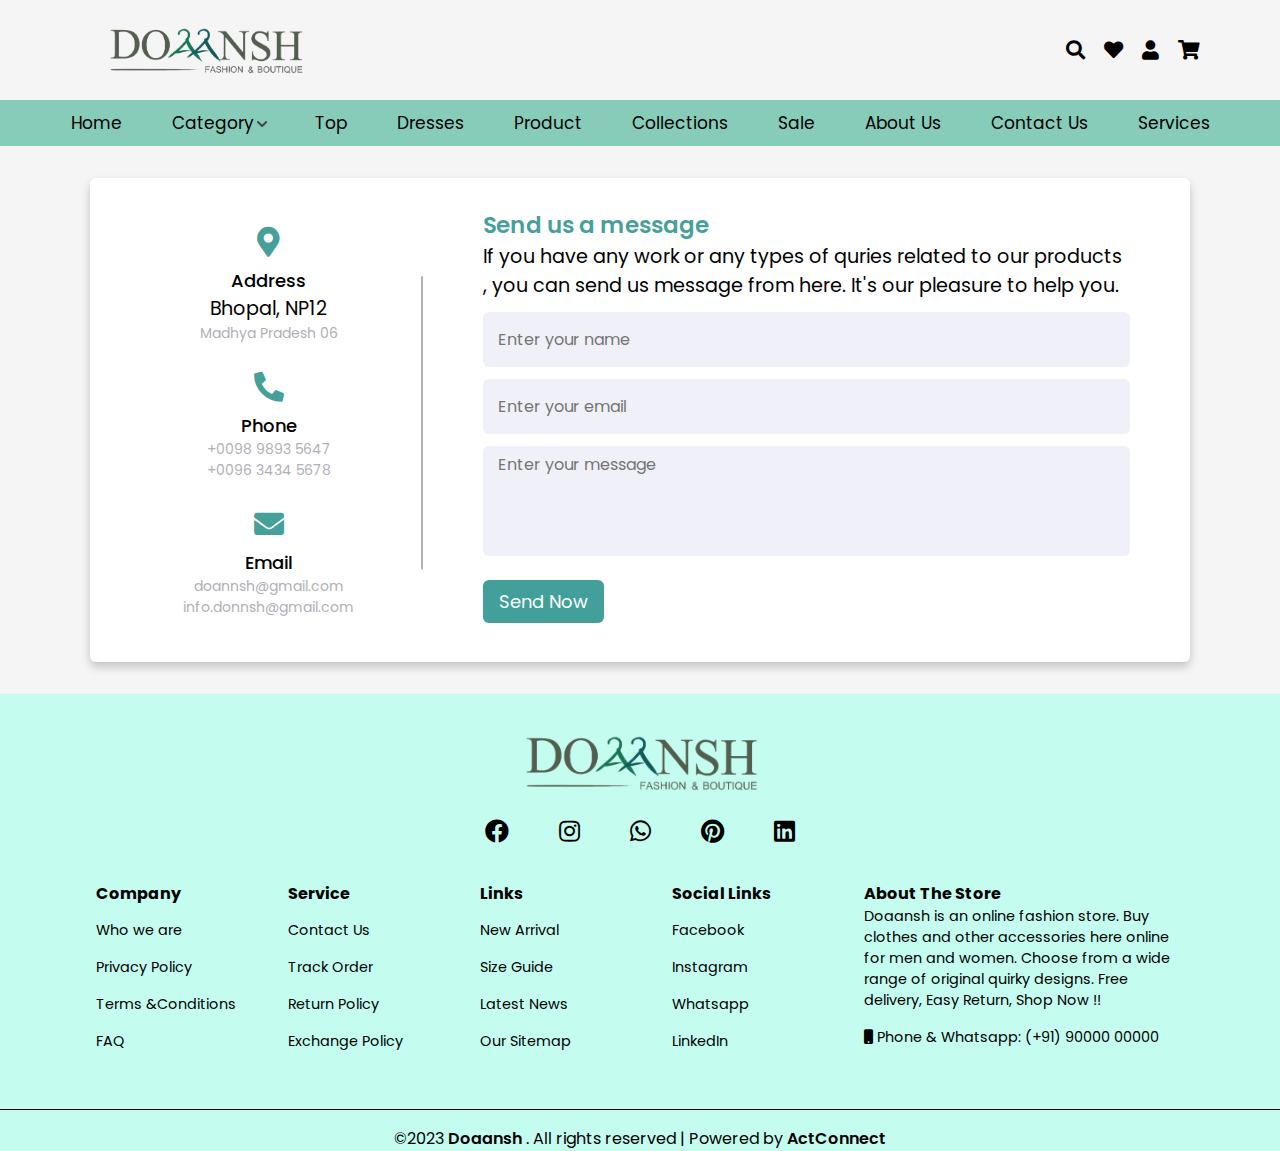
<file: contactUs.html>
<!DOCTYPE html>
<!-- Website - www.codingnepalweb.com -->
<html lang="en" dir="ltr">

<head>
    <meta charset="UTF-8" />
    <title> Contact Us Form | Doannsh</title>
    <link rel="stylesheet" href="contactUs.css" />

    <link rel="stylesheet" href="style.css">
    <link rel="stylesheet" href="test.css">
    <link rel="stylesheet" href="gallery2.css">
    <link rel="stylesheet" href="searchbar.css">
    <link rel="stylesheet" href="footer.css">

    <!-- Fontawesome CDN Link -->
    <link rel="stylesheet" href="https://cdnjs.cloudflare.com/ajax/libs/font-awesome/5.15.2/css/all.min.css" />
    <meta name="viewport" content="width=device-width, initial-scale=1.0" />
    <script src="script.js" defer></script>
</head>

<body>

    <!-- ==================== NAVBAR ================= -->

    <nav class="navbar1">
        <div class="navbar_container1">
            <div class="hamburger" id="nav-toggle">
                <a href="">
                    <img src="./icon/bars-solid.svg" alt="" width="20px" height="20px">
                </a>
            </div>
            <div class="nav-2">
                <img src="./assets/doansh png.png" alt="">
            </div>
            <div class="nav-3">
                <div class="search">
                    <a href="" id="searchBtn"><i class="fas fa-search"></i></a>
                    <div class="input_container">
                        <div class="search_icon">
                            <i class="fas fa-search"></i>
                        </div>
                        <input type="text" id="searchInput" placeholder="Search Products....">
                    </div>
                </div>


                <div>
                    <a href=""><i class="fas fa-heart"></i></a>
                </div>


                <div>
                    <a href=""><i class="fas fa-user"></i></a>
                </div>


                <div>
                    <a href=""><i class="fas fa-shopping-cart"></i></a>
                </div>

            </div>
        </div>
        <div class="nav-container">
            <ul class="nav-ul">
                <li><a onclick="window.location.href='index.html';">Home</a></li>
                <li>
                    <a href="">Category<img src="./icon/arrow.png" alt="" width="6px" class="icon"></a>
                    <ul class="dropdown">
                        <li><a onclick="window.location.href='tshirtPage.html';">T-shirt</a></li>
                        <li><a href="" style="font-size: 16px;">Mobile Cover</a></li>
                    </ul>
                </li>
                <li><a href="">Top</a></li>
                <li><a href="">Dresses</a></li>
                <li>
                    <a onclick="window.location.href='productPage.html';">Product</a>
                    <!-- <img src="./icon/arrow.png" alt="" width="6px" class="icon"> -->
                    <!-- <ul class="dropdown">
                        <li><a href="">HTML</a></li>
                        <li><a href="">css</a></li>
                        <li><a href="">JS</a></li>
                    </ul> -->
                </li>
                <li><a href="">Collections</a></li>
                <li><a href="">Sale</a></li>
                <li><a href="">About Us</a></li>
                <li><a onclick="window.location.href='contactUs.html';">Contact Us</a></li>
                <li><a href="">Services</a></li>
            </ul>
        </div>

    </nav>

    <div class="contact-container">
        <div class="container">
            <div class="content">
                <div class="left-side">
                    <div class="address details">
                        <i class="fas fa-map-marker-alt"></i>
                        <div class="topic">Address</div>
                        <div class="tex t-one">Bhopal, NP12</div>
                        <div class="text-two">Madhya Pradesh 06</div>
                    </div>
                    <div class="phone details">
                        <i class="fas fa-phone-alt"></i>
                        <div class="topic">Phone</div>
                        <div class="text-one">+0098 9893 5647</div>
                        <div class="text-two">+0096 3434 5678</div>
                    </div>
                    <div class="email details">
                        <i class="fas fa-envelope"></i>
                        <div class="topic">Email</div>
                        <div class="text-one">doannsh@gmail.com</div>
                        <div class="text-two">info.donnsh@gmail.com</div>
                    </div>
                </div>
                <div class="right-side">
                    <div class="topic-text">Send us a message</div>
                    <p>If you have any work or any types of quries related to our products , you can send us message
                        from here. It's our pleasure to help you.</p>
                    <form action="#">
                        <div class="input-box">
                            <input type="text" placeholder="Enter your name" />
                        </div>
                        <div class="input-box">
                            <input type="text" placeholder="Enter your email" />
                        </div>
                        <div class="input-box message-box">
                            <textarea placeholder="Enter your message"></textarea>
                        </div>
                        <div class="button">
                            <input type="button" value="Send Now" />
                        </div>
                    </form>
                </div>
            </div>
        </div>
    </div>

    <footer>
        <div class="footer-container">
            <div class="footer-up-section">
                <div class="footer-img-div">
                    <img src="./assets/doansh png.png" alt="">
                </div>
                <div>
                    <ul class="footer-icons">
                        <li><a href=""><i class="fab fa-facebook"></i></a></li>
                        <li><a href=""><i class="fab fa-instagram"></i></a></li>
                        <li><a href=""><i class="fab fa-whatsapp"></i></a></li>
                        <li><a href=""><i class="fab fa-pinterest"></i></a></li>
                        <li><a href=""><i class="fab fa-linkedin"></i></a></li>
                    </ul>
                </div>
            </div>
            <div class="footer-down-section">
                <div class="footer-1">
                    <h5 class="widget-title">Company</h5>
                    <div class="textwidget">
                        <ul class="menu">
                            <li>
                                <a href="">Who we are</a>
                            </li>
                            <li>
                                <a href="#">Privacy Policy </a>
                            </li>
                            <li>
                                <a href="#">Terms &amp;Conditions</a>
                            </li>
                            <li>
                                <a href="#">FAQ</a>
                            </li>
                    </div>
                </div>
                <div class="footer-2">
                    <h5 class="widget-title">Service</h5>
                    <div class="textwidget">
                        <ul class="menu">
                            <li>
                                <a href="#">Contact Us</a>
                            </li>
                            <li>
                                <a href="#">Track Order</a>
                            </li>
                            <li>
                                <a href="#">Return Policy</a>
                            </li>
                            <li>
                                <a href="#">Exchange Policy</a>
                            </li>
                            <li>
                                <a href="#"></a>
                            </li>
                        </ul>
                    </div>
                </div>
                <div class="footer-3">
                    <h5 class="widget-title">Links</h5>
                    <div class="textwidget">
                        <ul class="menu">
                            <li>
                                <a href="#">New Arrival</a>
                            </li>
                            <li>
                                <a href="#">Size Guide</a>
                            </li>
                            <li>
                                <a href="#">Latest News</a>
                            </li>
                            <li>
                                <a href="#">Our Sitemap</a>
                            </li>
                        </ul>
                    </div>
                </div>
                <div class="footer-4">
                    <h5 class="widget-title">Social Links</h5>
                    <div class="textwidget">
                        <ul class="menu">
                            <li>
                                <a href="#">Facebook</a>
                            </li>
                            <li>
                                <a href="#">Instagram</a>
                            </li>
                            <li>
                                <a href="#">Whatsapp</a>
                            </li>
                            <li>
                                <a href="#">LinkedIn</a>
                            </li>
                        </ul>
                    </div>
                </div>
                <div class="footer-5">
                    <h5 class="widget-title">About The Store</h5>
                    <div class="textwidget">
                        <p>Doaansh is an online fashion store. Buy clothes and other accessories here online for
                            men and women. Choose from a wide range of original quirky designs. Free delivery,
                            Easy Return, Shop Now !!</p>
                        <div class="mobile">
                            <i class="fas fa-mobile"></i>
                            Phone &amp Whatsapp: (+91) 90000 00000<br>
                        </div>
                        <br>
                    </div>
                </div>
            </div>
            <div class="copyright-section">
                <p>
                    &copy;2023 <a href="">Doaansh</a>
                    . All rights reserved | Powered by <a href="">ActConnect</a>
                </p>
            </div>
        </div>
    </footer>
    <script src="script.js"></script>


</body>

</html>
</file>
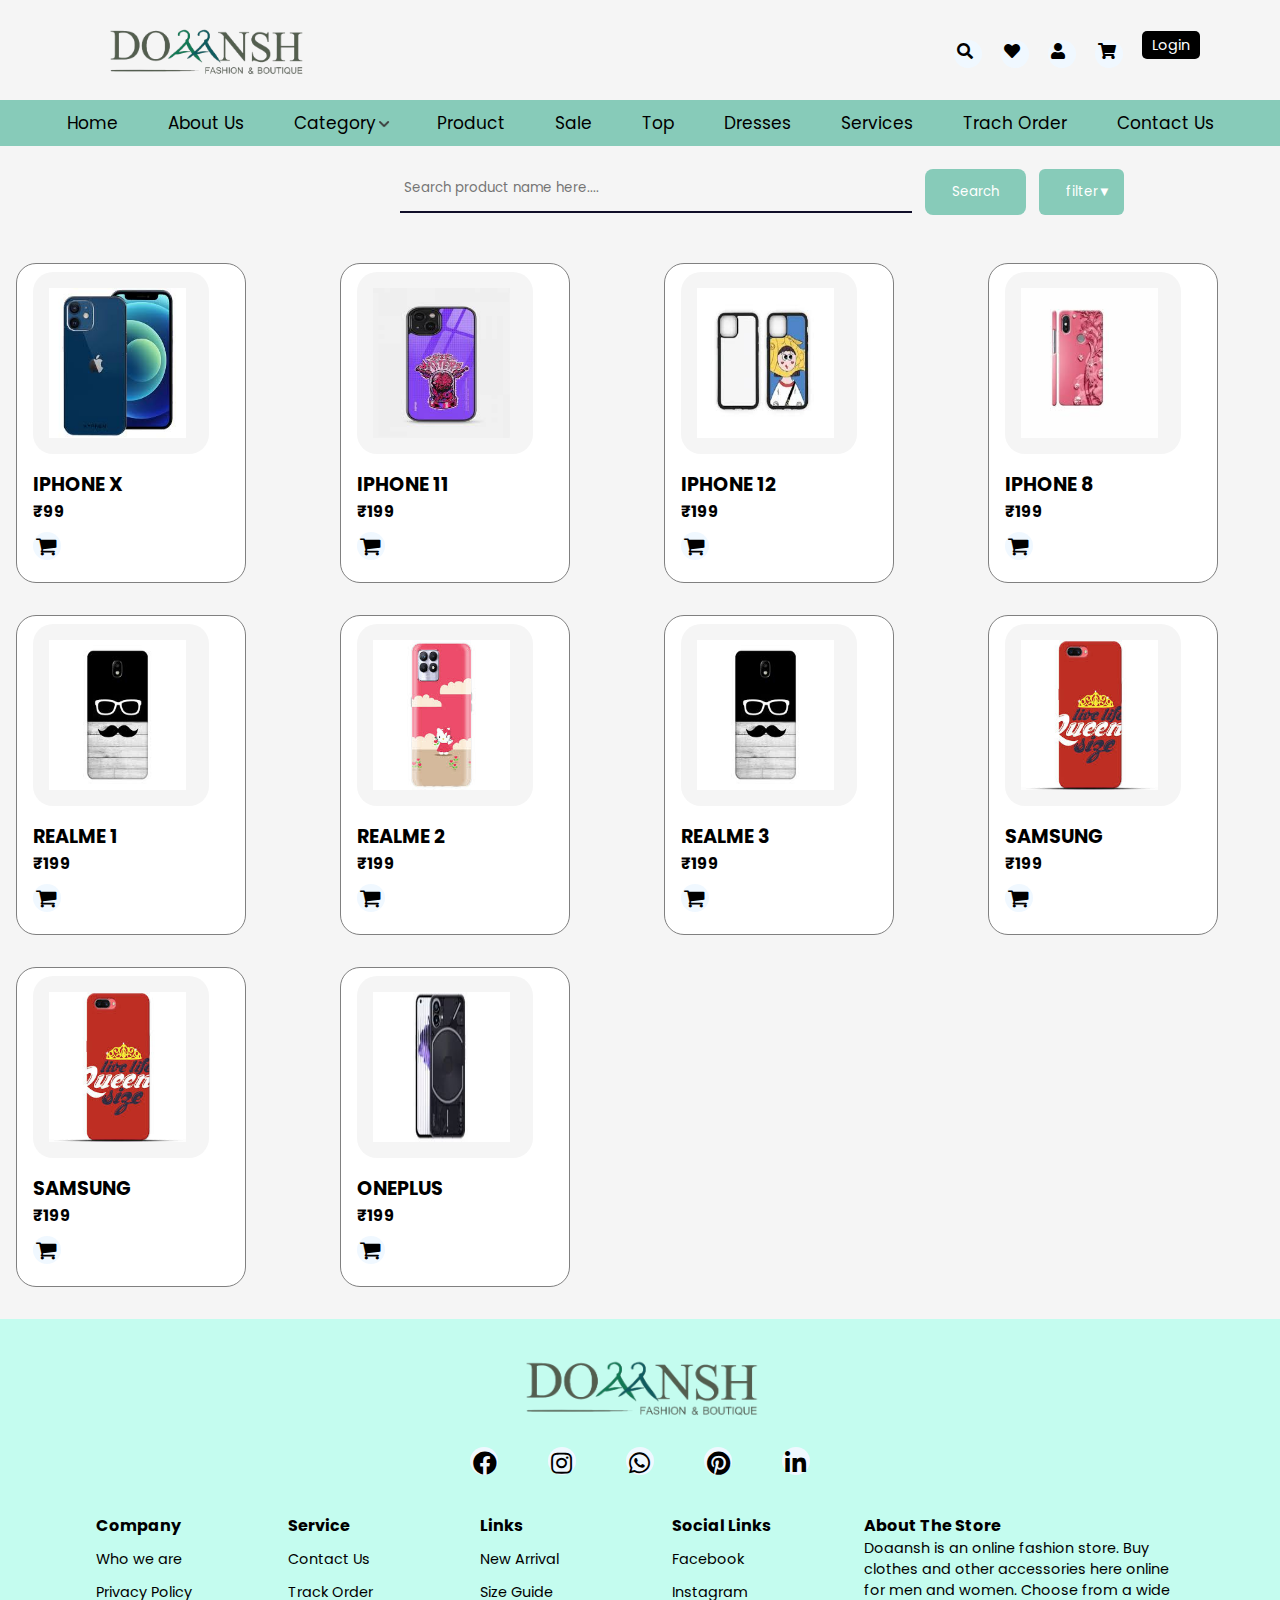
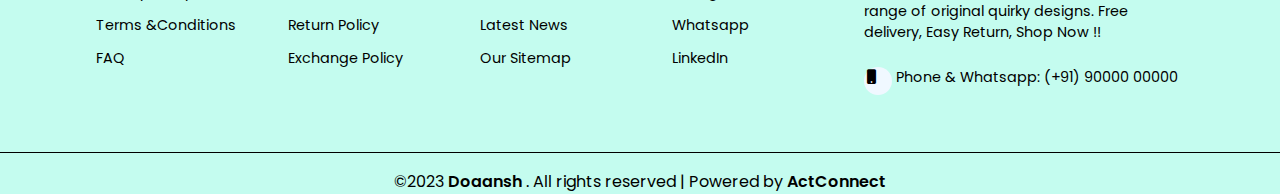
<file: mobileCover.html>
<!DOCTYPE html>
<html lang="en">

<head>
    <meta charset="UTF-8">
    <meta name="viewport" content="width=device-width, initial-scale=1.0">
    <title>Doaansh | Mobile-cover</title>

    
    <link rel="stylesheet" href="https://cdnjs.cloudflare.com/ajax/libs/font-awesome/5.15.2/css/all.min.css" />

    <link rel="stylesheet" href="https://cdnjs.cloudflare.com/ajax/libs/font-awesome/4.7.0/css/font-awesome.min.css">

    
    <!-- <link rel="stylesheet" href="mobileCover.css"> -->
  
    <link rel="stylesheet" href="mobilechanges.css">
    <link rel="stylesheet" href="style.css">
    <link rel="stylesheet" href="test.css">
    <link rel="stylesheet" href="footer.css">
    <link rel="stylesheet" href="searchbar.css">

    <!-- <link rel="stylesheet" href="mobile-dropdown.css"> -->
</head>

<body>
  
    <!-- ==================== NAVBAR ================= -->

    <nav class="navbar1">
      <div class="navbar_container1">
          <div class="hamburger" id="nav-toggle">
              <a href="">
                  <img src="./icon/bars-solid.svg" alt="" width="20px" height="20px">
              </a>
          </div>
          <div class="nav-2">
              <img src="./assets/doansh png.png" alt="">
          </div>
          <div class="nav-3">
              <div class="search">
                  <a href="" id="searchBtn"><i class="fas fa-search"></i></a>
                  <div class="input_container">
                      <div class="search_icon">
                          <i class="fas fa-search"></i>
                      </div>
                      <input type="text" id="searchInput" placeholder="Search Products....">
                  </div>
              </div>


              <div>
                  <a href=""><i class="fas fa-heart"></i></a>
              </div>


              <div>
                  <a href=""><i class="fas fa-user"></i></a>
              </div>


              <div>
                  <a href=""><i class="fas fa-shopping-cart"></i></a>
              </div>

              <div>
                  <a onclick="window.location.href='loginPage.html';" class="login-btn">Login</a>
              </div>

          </div>
      </div>
      <div class="nav-container">
          <ul class="nav-ul">
              <li><a onclick="window.location.href='index.html';">Home</a></li>
              <li><a href="">About Us</a></li>
              <li>
                  <a href="">Category<img src="./icon/arrow.png" alt="" width="6px" class="icon"></a>
                  <ul class="dropdown">
                      <li><a onclick="window.location.href='tshirtPage.html';">T-shirt</a></li>
                      <li><a onclick="window.location.href='mobileCover.html';" style="font-size: 16px;">Mobile Cover</a></li>
                  </ul>
              </li>
              <li>
              <a onclick="window.location.href='productPage.html';">Product</a>
              </li>
              <li><a href="">Sale</a></li>
              <li><a href="">Top</a></li>
              <li><a href="">Dresses</a></li>
              <li>
                  <!-- <a onclick="window.location.href='productPage.html';">Product</a> -->
                  <!-- <img src="./icon/arrow.png" alt="" width="6px" class="icon"> -->
                  <!-- <ul class="dropdown">
                      <li><a href="">HTML</a></li>
                      <li><a href="">css</a></li>
                      <li><a href="">JS</a></li>
                  </ul> -->
              </li>
              <li><a onclick="window.location.href='ourServices.html';">Services</a></li>
              <li><a onclick="window.location.href='Trach-order.html';">Trach Order</a></li>
              <li><a onclick="window.location.href='contactUs.html';">Contact Us</a></li>
          </ul>
      </div>

  </nav>

    <div class="wrapper">
        <div id="search-container">
            <input type="search" name="" id="search-input" placeholder="Search product name here....">
            <button id="search">Search</button>
            <div id="buttons" class="dropdown">
                <button class="button-value border" onclick="toggleDropdown()">filter <span class="arrow-down">&#9660;</span></button>
                <div id="dropdown-content">
                  <button class="button-value" onclick="toggleDropdown1();filterProduct('Iphone')">Iphone <span class="arrow-down">&#9660;</span></button>
                  <div class="dropdown-content1 hide" id="iphone-dropdown">
                    <button class="dropdown-option" onclick="filterProduct('Iphone 7')">iPhone 7</button>
                    <button class="dropdown-option" onclick="filterProduct('Iphone 9')">iPhone 9</button>
                    <button class="dropdown-option" onclick="filterProduct('Iphone 10')">iPhone 10</button>
                    <button class="dropdown-option" onclick="filterProduct('Iphone 11')">iPhone 11</button>
                    <button class="dropdown-option" onclick="filterProduct('Iphone 12')">iPhone 12</button>
                    <button class="dropdown-option" onclick="filterProduct('Iphone 13')">iPhone 13</button>
                    <button class="dropdown-option" onclick="filterProduct('Iphone 14')">iPhone 14</button>
                  </div>
                  <button class="button-value" onclick="filterProduct('Realme')">Realme</button>
                  <button class="button-value" onclick="filterProduct('Samsung')">Samsung</button>
                  <button class="button-value" onclick="filterProduct('Oneplus')">Oneplus</button>
                  <button class="button-value" onclick="filterProduct('iphone476960')">iPhone 476960</button>
                </div>
              </div>
              
          </div>
          
        
        <div id="products"></div>
    </div>
    <footer>
      <div class="footer-container">
          <div class="footer-up-section">
              <div class="footer-img-div">
                  <img src="./assets/doansh png.png" alt="">
              </div>
              <div>
                  <ul class="footer-icons">
                      <li><a href=""><i class="fab fa-facebook"></i></a></li>
                      <li><a href=""><i class="fab fa-instagram"></i></a></li>
                      <li><a href=""><i class="fab fa-whatsapp"></i></a></li>
                      <li><a href=""><i class="fab fa-pinterest"></i></a></li>
                      <li><a href=""><i class="fab fa-linkedin"></i></a></li>
                  </ul>
              </div>
          </div>
          <div class="footer-down-section">
              <div class="footer-1">
                  <h5 class="widget-title">Company</h5>
                  <div class="textwidget">
                      <ul class="menu">
                          <li>
                              <a href="">Who we are</a>
                          </li>
                          <li>
                              <a href="#">Privacy Policy </a>
                          </li>
                          <li>
                              <a href="#">Terms &amp;Conditions</a>
                          </li>
                          <li>
                              <a href="#">FAQ</a>
                          </li>
                  </div>
              </div>
              <div class="footer-2">
                  <h5 class="widget-title">Service</h5>
                  <div class="textwidget">
                      <ul class="menu">
                          <li>
                              <a href="#">Contact Us</a>
                          </li>
                          <li>
                              <a href="#">Track Order</a>
                          </li>
                          <li>
                              <a href="#">Return Policy</a>
                          </li>
                          <li>
                              <a href="#">Exchange Policy</a>
                          </li>
                          <li>
                              <a href="#"></a>
                          </li>
                      </ul>
                  </div>
              </div>
              <div class="footer-3">
                  <h5 class="widget-title">Links</h5>
                  <div class="textwidget">
                      <ul class="menu">
                          <li>
                              <a href="#">New Arrival</a>
                          </li>
                          <li>
                              <a href="#">Size Guide</a>
                          </li>
                          <li>
                              <a href="#">Latest News</a>
                          </li>
                          <li>
                              <a href="#">Our Sitemap</a>
                          </li>
                      </ul>
                  </div>
              </div>
              <div class="footer-4">
                  <h5 class="widget-title">Social Links</h5>
                  <div class="textwidget">
                      <ul class="menu">
                          <li>
                              <a href="#">Facebook</a>
                          </li>
                          <li>
                              <a href="#">Instagram</a>
                          </li>
                          <li>
                              <a href="#">Whatsapp</a>
                          </li>
                          <li>
                              <a href="#">LinkedIn</a>
                          </li>
                      </ul>
                  </div>
              </div>
              <div class="footer-5">
                  <h5 class="widget-title">About The Store</h5>
                  <div class="textwidget">
                      <p>Doaansh is an online fashion store. Buy clothes and other accessories here online for
                          men and women. Choose from a wide range of original quirky designs. Free delivery,
                          Easy Return, Shop Now !!</p>
                      <div class="mobile">
                          <i class="fas fa-mobile"></i>
                          Phone &amp Whatsapp: (+91) 90000 00000<br>
                      </div>
                      <br>
                  </div>
              </div>
          </div>
          <div class="copyright-section">
              <p>
                  &copy;2023 <a href="">Doaansh</a>
                  . All rights reserved | Powered by <a href="">ActConnect</a>
              </p>
          </div>
      </div>
  </footer>
    <script src="mobileCover.js"></script>
    <script src="script.js"></script>
</body>

</html>
</file>
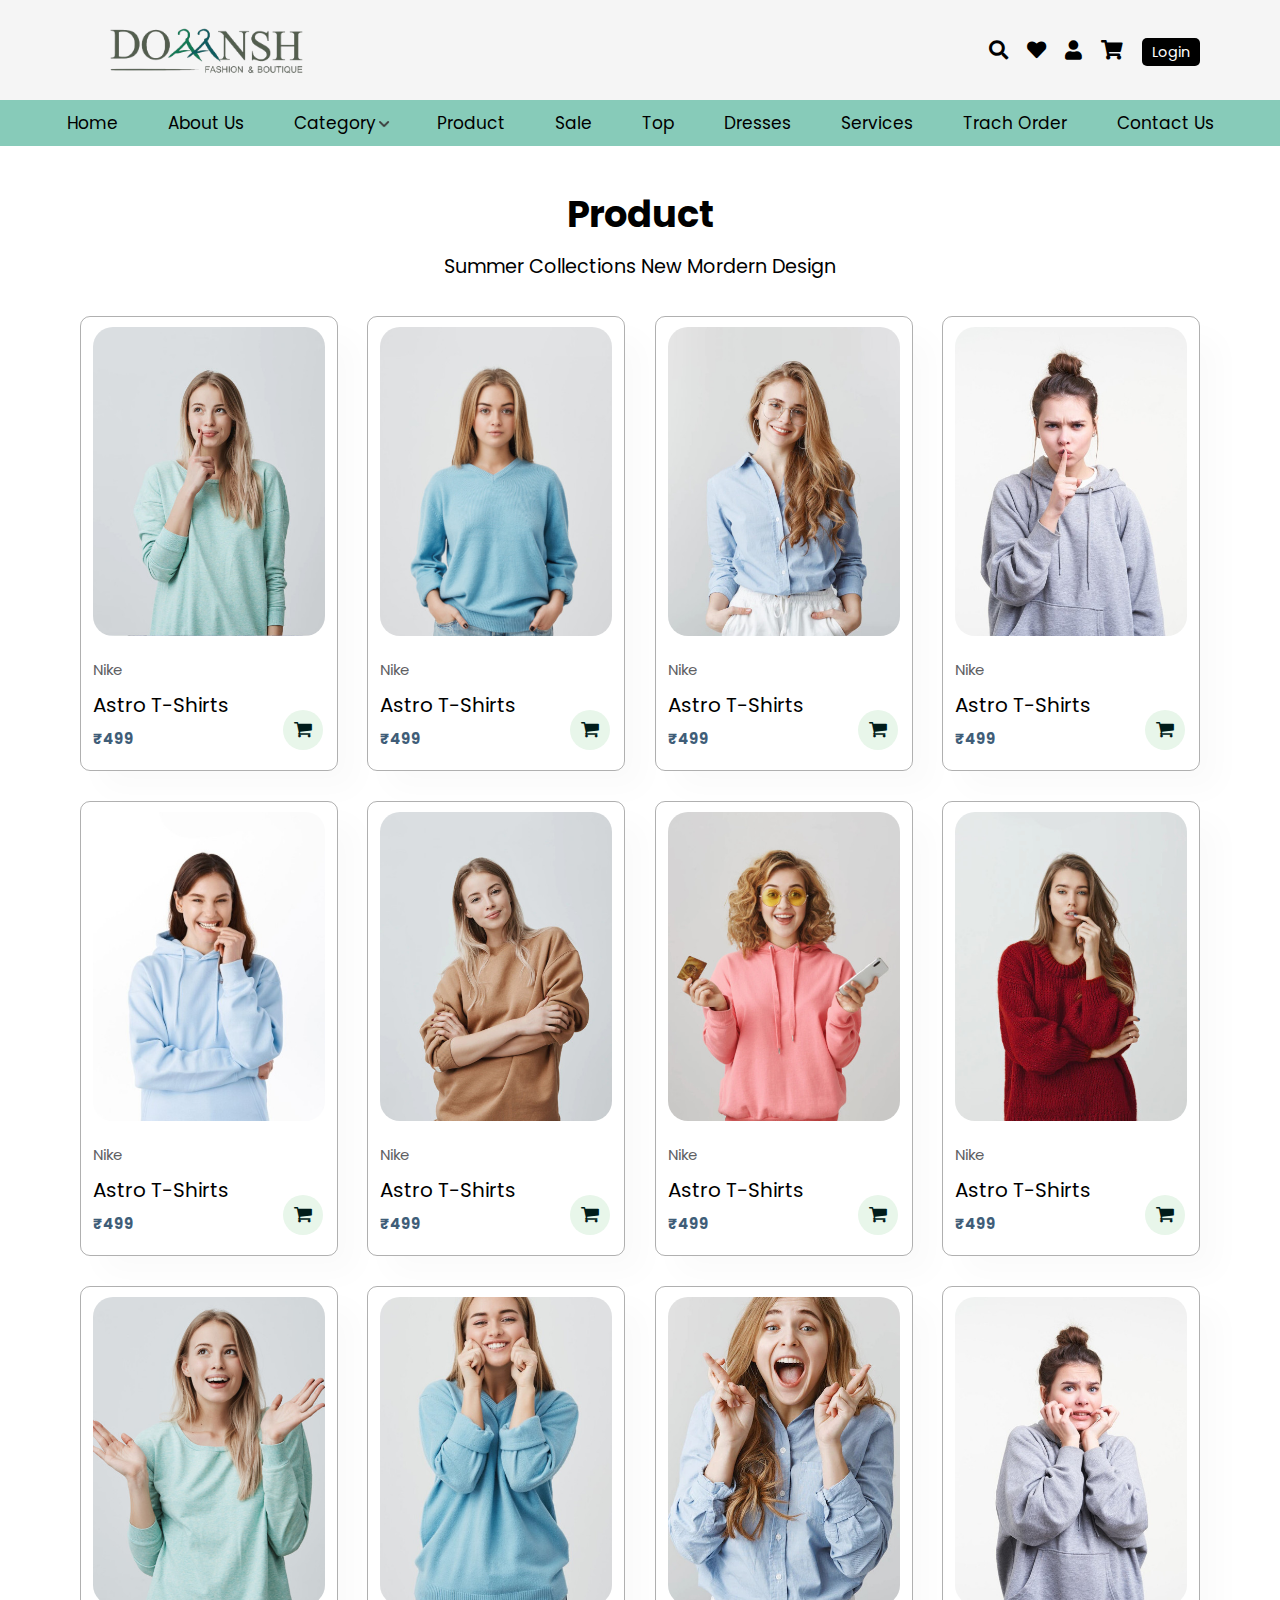
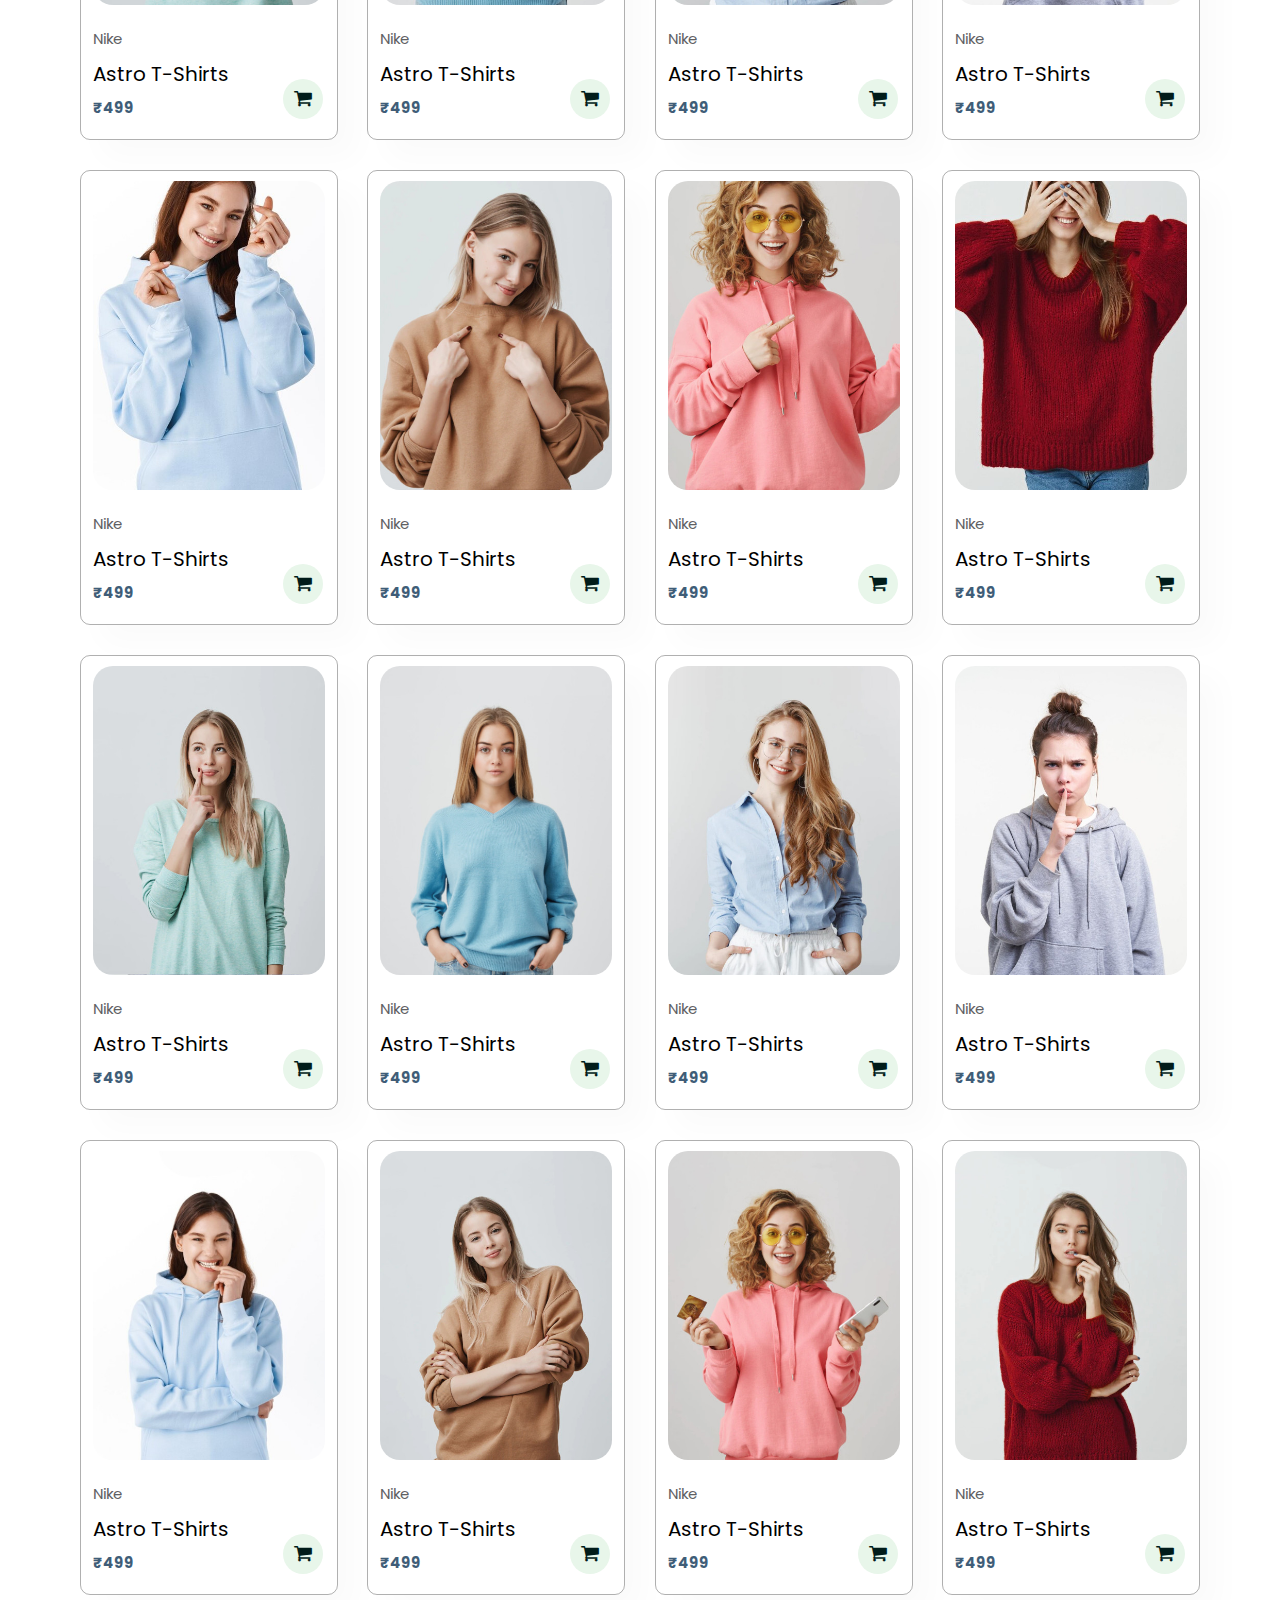
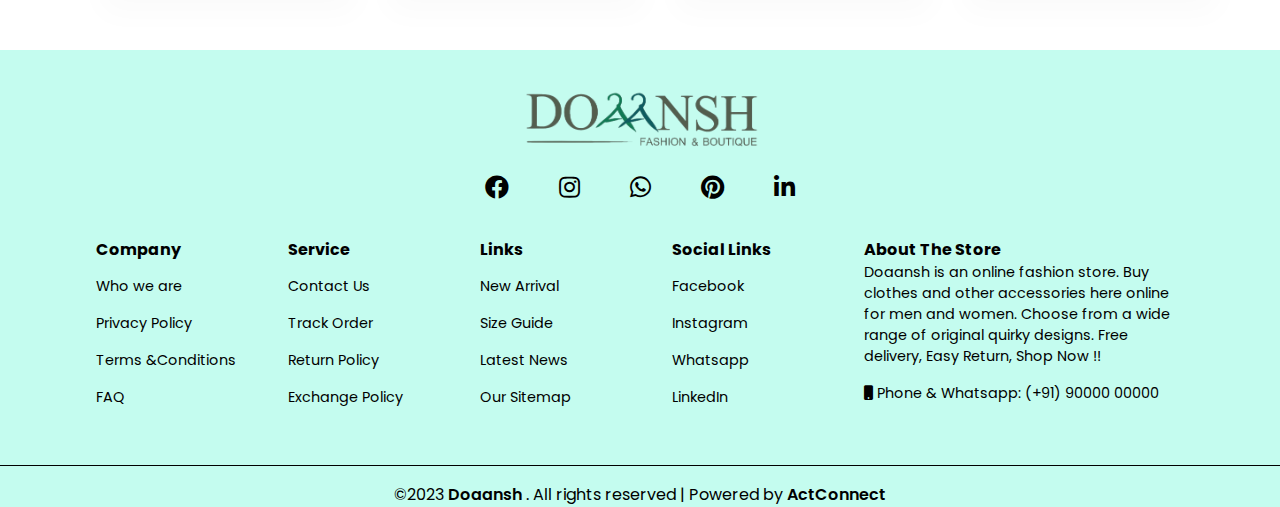
<file: productPage.html>
<!DOCTYPE html>
<html lang="en">

<head>
    <meta charset="UTF-8">
    <meta name="viewport" content="width=device-width, initial-scale=1.0">
    <title>Doaansh | Product Page</title>
    <link rel="stylesheet" href="https://cdnjs.cloudflare.com/ajax/libs/font-awesome/5.15.2/css/all.min.css" />

    <link rel="stylesheet" href="https://cdnjs.cloudflare.com/ajax/libs/font-awesome/4.7.0/css/font-awesome.min.css">
    <link rel="stylesheet" href="ProductPage.css">
    <link rel="stylesheet" href="style.css">
    <link rel="stylesheet" href="test.css">
    <link rel="stylesheet" href="gallery2.css">
    <link rel="stylesheet" href="searchbar.css">
    <link rel="stylesheet" href="footer.css">

    <script src="script.js" defer></script>
</head>

<body>

    <!-- top -->
    <div class="top">
        <a href="#top" class="back">
            <img src="./icon/arrow.png" alt="" width="10px">
        </a>
    </div>

    <!-- ==================== NAVBAR ================= -->

    <nav class="navbar1">
        <div class="navbar_container1">
            <div class="hamburger" id="nav-toggle">
                <a href="">
                    <img src="./icon/bars-solid.svg" alt="" width="20px" height="20px">
                </a>
            </div>
            <div class="nav-2">
                <img src="./assets/doansh png.png" alt="">
            </div>
            <div class="nav-3">
                <div class="search">
                    <a href="" id="searchBtn"><i class="fas fa-search"></i></a>
                    <div class="input_container">
                        <div class="search_icon">
                            <i class="fas fa-search"></i>
                        </div>
                        <input type="text" id="searchInput" placeholder="Search Products....">
                    </div>
                </div>


                <div>
                    <a href=""><i class="fas fa-heart"></i></a>
                </div>


                <div>
                    <a href=""><i class="fas fa-user"></i></a>
                </div>


                <div>
                    <a href=""><i class="fas fa-shopping-cart"></i></a>
                </div>

                <div>
                    <a onclick="window.location.href='loginPage.html';" class="login-btn">Login</a>
                </div>

            </div>
        </div>
        <div class="nav-container">
            <ul class="nav-ul">
                <li><a onclick="window.location.href='index.html';">Home</a></li>
                <li><a href="">About Us</a></li>
                <li>
                    <a href="">Category<img src="./icon/arrow.png" alt="" width="6px" class="icon"></a>
                    <ul class="dropdown">
                        <li><a onclick="window.location.href='tshirtPage.html';">T-shirt</a></li>
                        <li><a onclick="window.location.href='mobileCover.html';" style="font-size: 16px;">Mobile Cover</a></li>
                    </ul>
                </li>
                <li>
                <a onclick="window.location.href='productPage.html';">Product</a>
                </li>
                <li><a href="">Sale</a></li>
                <li><a href="">Top</a></li>
                <li><a href="">Dresses</a></li>
                <li>
                    <!-- <a onclick="window.location.href='productPage.html';">Product</a> -->
                    <!-- <img src="./icon/arrow.png" alt="" width="6px" class="icon"> -->
                    <!-- <ul class="dropdown">
                        <li><a href="">HTML</a></li>
                        <li><a href="">css</a></li>
                        <li><a href="">JS</a></li>
                    </ul> -->
                </li>
                <li><a onclick="window.location.href='ourServices.html';">Services</a></li>
                <li><a onclick="window.location.href='Trach-order.html';">Trach Order</a></li>
                <li><a onclick="window.location.href='contactUs.html';">Contact Us</a></li>
            </ul>
        </div>

    </nav>


    <section id="product">
        <h2>Product</h2>
        <p>Summer Collections New Mordern Design</p>
        <div class="pro-container">
            <div class="pro" onclick="window.location.href='sproduct.html';">
                <img src="./Assets1/product_01.jpg" alt="">
                <div class="des">
                    <span>Nike</span>
                    <h5>Astro T-Shirts</h5>
                    <h4>₹499</h4>
                </div>
                <a href=""><i class="fa fa-shopping-cart cart"></i></a>
            </div>
            <div class="pro" onclick="window.location.href='sproduct.html';">
                <img src="./Assets1/product_02.jpg" alt="">
                <div class="des">
                    <span>Nike</span>
                    <h5>Astro T-Shirts</h5>
                    <h4>₹499</h4>
                </div>
                <a href=""><i class="fa fa-shopping-cart cart"></i></a>
            </div>
            <div class="pro" onclick="window.location.href='sproduct.html';">
                <img src="./Assets1/product_03.jpg" alt="">
                <div class="des">
                    <span>Nike</span>
                    <h5>Astro T-Shirts</h5>
                    <h4>₹499</h4>
                </div>
                <a href=""><i class="fa fa-shopping-cart cart"></i></a>
            </div>
            <div class="pro" onclick="window.location.href='sproduct.html';">
                <img src="./Assets1/product_04.jpg" alt="">
                <div class="des">
                    <span>Nike</span>
                    <h5>Astro T-Shirts</h5>
                    <h4>₹499</h4>
                </div>
                <a href=""><i class="fa fa-shopping-cart cart"></i></a>
            </div>
            <div class="pro" onclick="window.location.href='sproduct.html';">
                <img src="./Assets1/product_05.jpg" alt="">
                <div class="des">
                    <span>Nike</span>
                    <h5>Astro T-Shirts</h5>
                    <h4>₹499</h4>
                </div>
                <a href=""><i class="fa fa-shopping-cart cart"></i></a>
            </div>
            <div class="pro" onclick="window.location.href='sproduct.html';">
                <img src="./Assets1/product_06.jpg" alt="">
                <div class="des">
                    <span>Nike</span>
                    <h5>Astro T-Shirts</h5>
                    <h4>₹499</h4>
                </div>
                <a href=""><i class="fa fa-shopping-cart cart"></i></a>
            </div>
            <div class="pro" onclick="window.location.href='sproduct.html';">
                <img src="./Assets1/product_07.jpg" alt="">
                <div class="des">
                    <span>Nike</span>
                    <h5>Astro T-Shirts</h5>
                    <h4>₹499</h4>
                </div>
                <a href=""><i class="fa fa-shopping-cart cart"></i></a>
            </div>
            <div class="pro" onclick="window.location.href='sproduct.html';">
                <img src="./Assets1/product_08.jpg" alt="">
                <div class="des">
                    <span>Nike</span>
                    <h5>Astro T-Shirts</h5>
                    <h4>₹499</h4>
                </div>
                <a href=""><i class="fa fa-shopping-cart cart"></i></a>
            </div>
            <div class="pro" onclick="window.location.href='sproduct.html';">
                <img src="./Assets1//product_01b.jpg" alt="">
                <div class="des">
                    <span>Nike</span>
                    <h5>Astro T-Shirts</h5>
                    <h4>₹499</h4>
                </div>
                <a href=""><i class="fa fa-shopping-cart cart"></i></a>
            </div>
            <div class="pro" onclick="window.location.href='sproduct.html';">
                <img src="./Assets1/product_02b.jpg" alt="">
                <div class="des">
                    <span>Nike</span>
                    <h5>Astro T-Shirts</h5>
                    <h4>₹499</h4>
                </div>
                <a href=""><i class="fa fa-shopping-cart cart"></i></a>
            </div>
            <div class="pro" onclick="window.location.href='sproduct.html';">
                <img src="./Assets1/product_03b.jpg" alt="">
                <div class="des">
                    <span>Nike</span>
                    <h5>Astro T-Shirts</h5>
                    <h4>₹499</h4>
                </div>
                <a href=""><i class="fa fa-shopping-cart cart"></i></a>
            </div>
            <div class="pro" onclick="window.location.href='sproduct.html';">
                <img src="./Assets1/product_04b.jpg" alt="">
                <div class="des">
                    <span>Nike</span>
                    <h5>Astro T-Shirts</h5>
                    <h4>₹499</h4>
                </div>
                <a href=""><i class="fa fa-shopping-cart cart"></i></a>
            </div>
            <div class="pro" onclick="window.location.href='sproduct.html';">
                <img src="./Assets1/product_05b.jpg" alt="">
                <div class="des">
                    <span>Nike</span>
                    <h5>Astro T-Shirts</h5>
                    <h4>₹499</h4>
                </div>
                <a href=""><i class="fa fa-shopping-cart cart"></i></a>
            </div>
            <div class="pro" onclick="window.location.href='sproduct.html';">
                <img src="./Assets1/product_06b.jpg" alt="">
                <div class="des">
                    <span>Nike</span>
                    <h5>Astro T-Shirts</h5>
                    <h4>₹499</h4>
                </div>
                <a href=""><i class="fa fa-shopping-cart cart"></i></a>
            </div>
            <div class="pro" onclick="window.location.href='sproduct.html';">
                <img src="./Assets1/product_07b.jpg" alt="">
                <div class="des">
                    <span>Nike</span>
                    <h5>Astro T-Shirts</h5>
                    <h4>₹499</h4>
                </div>
                <a href=""><i class="fa fa-shopping-cart cart"></i></a>
            </div>
            <div class="pro" onclick="window.location.href='sproduct.html';">
                <img src="./Assets1/product_08b.jpg" alt="">
                <div class="des">
                    <span>Nike</span>
                    <h5>Astro T-Shirts</h5>
                    <h4>₹499</h4>
                </div>
                <a href=""><i class="fa fa-shopping-cart cart"></i></a>
            </div>
            <div class="pro" onclick="window.location.href='sproduct.html';">
                <img src="./Assets1/product_01.jpg" alt="">
                <div class="des">
                    <span>Nike</span>
                    <h5>Astro T-Shirts</h5>
                    <h4>₹499</h4>
                </div>
                <a href=""><i class="fa fa-shopping-cart cart"></i></a>
            </div>
            <div class="pro" onclick="window.location.href='sproduct.html';">
                <img src="./Assets1/product_02.jpg" alt="">
                <div class="des">
                    <span>Nike</span>
                    <h5>Astro T-Shirts</h5>
                    <h4>₹499</h4>
                </div>
                <a href=""><i class="fa fa-shopping-cart cart"></i></a>
            </div>
            <div class="pro" onclick="window.location.href='sproduct.html';">
                <img src="./Assets1/product_03.jpg" alt="">
                <div class="des">
                    <span>Nike</span>
                    <h5>Astro T-Shirts</h5>
                    <h4>₹499</h4>
                </div>
                <a href=""><i class="fa fa-shopping-cart cart"></i></a>
            </div>
            <div class="pro" onclick="window.location.href='sproduct.html';">
                <img src="./Assets1/product_04.jpg" alt="">
                <div class="des">
                    <span>Nike</span>
                    <h5>Astro T-Shirts</h5>
                    <h4>₹499</h4>
                </div>
                <a href=""><i class="fa fa-shopping-cart cart"></i></a>
            </div>
            <div class="pro" onclick="window.location.href='sproduct.html';">
                <img src="./Assets1/product_05.jpg" alt="">
                <div class="des">
                    <span>Nike</span>
                    <h5>Astro T-Shirts</h5>
                    <h4>₹499</h4>
                </div>
                <a href=""><i class="fa fa-shopping-cart cart"></i></a>
            </div>
            <div class="pro" onclick="window.location.href='sproduct.html';">
                <img src="./Assets1/product_06.jpg" alt="">
                <div class="des">
                    <span>Nike</span>
                    <h5>Astro T-Shirts</h5>
                    <h4>₹499</h4>
                </div>
                <a href=""><i class="fa fa-shopping-cart cart"></i></a>
            </div>
            <div class="pro" onclick="window.location.href='sproduct.html';">
                <img src="./Assets1/product_07.jpg" alt="">
                <div class="des">
                    <span>Nike</span>
                    <h5>Astro T-Shirts</h5>
                    <h4>₹499</h4>
                </div>
                <a href=""><i class="fa fa-shopping-cart cart"></i></a>
            </div>
            <div class="pro" onclick="window.location.href='sproduct.html';">
                <img src="./Assets1/product_08.jpg" alt="">
                <div class="des">
                    <span>Nike</span>
                    <h5>Astro T-Shirts</h5>
                    <h4>₹499</h4>
                </div>
                <a href=""><i class="fa fa-shopping-cart cart"></i></a>
            </div>
        </div>
    </section>

    <footer>
        <div class="footer-container">
            <div class="footer-up-section">
                <div class="footer-img-div">
                    <img src="./assets/doansh png.png" alt="">
                </div>
                <div>
                    <ul class="footer-icons">
                        <li><a href=""><i class="fab fa-facebook"></i></a></li>
                        <li><a href=""><i class="fab fa-instagram"></i></a></li>
                        <li><a href=""><i class="fab fa-whatsapp"></i></a></li>
                        <li><a href=""><i class="fab fa-pinterest"></i></a></li>
                        <li><a href=""><i class="fab fa-linkedin"></i></a></li>
                    </ul>
                </div>
            </div>
            <div class="footer-down-section">
                <div class="footer-1">
                    <h5 class="widget-title">Company</h5>
                    <div class="textwidget">
                        <ul class="menu">
                            <li>
                                <a href="">Who we are</a>
                            </li>
                            <li>
                                <a href="#">Privacy Policy </a>
                            </li>
                            <li>
                                <a href="#">Terms &amp;Conditions</a>
                            </li>
                            <li>
                                <a href="#">FAQ</a>
                            </li>
                    </div>
                </div>
                <div class="footer-2">
                    <h5 class="widget-title">Service</h5>
                    <div class="textwidget">
                        <ul class="menu">
                            <li>
                                <a href="#">Contact Us</a>
                            </li>
                            <li>
                                <a href="#">Track Order</a>
                            </li>
                            <li>
                                <a href="#">Return Policy</a>
                            </li>
                            <li>
                                <a href="#">Exchange Policy</a>
                            </li>
                            <li>
                                <a href="#"></a>
                            </li>
                        </ul>
                    </div>
                </div>
                <div class="footer-3">
                    <h5 class="widget-title">Links</h5>
                    <div class="textwidget">
                        <ul class="menu">
                            <li>
                                <a href="#">New Arrival</a>
                            </li>
                            <li>
                                <a href="#">Size Guide</a>
                            </li>
                            <li>
                                <a href="#">Latest News</a>
                            </li>
                            <li>
                                <a href="#">Our Sitemap</a>
                            </li>
                        </ul>
                    </div>
                </div>
                <div class="footer-4">
                    <h5 class="widget-title">Social Links</h5>
                    <div class="textwidget">
                        <ul class="menu">
                            <li>
                                <a href="#">Facebook</a>
                            </li>
                            <li>
                                <a href="#">Instagram</a>
                            </li>
                            <li>
                                <a href="#">Whatsapp</a>
                            </li>
                            <li>
                                <a href="#">LinkedIn</a>
                            </li>
                        </ul>
                    </div>
                </div>
                <div class="footer-5">
                    <h5 class="widget-title">About The Store</h5>
                    <div class="textwidget">
                        <p>Doaansh is an online fashion store. Buy clothes and other accessories here online for
                            men and women. Choose from a wide range of original quirky designs. Free delivery,
                            Easy Return, Shop Now !!</p>
                        <div class="mobile">
                            <i class="fas fa-mobile"></i>
                            Phone &amp Whatsapp: (+91) 90000 00000<br>
                        </div>
                        <br>
                    </div>
                </div>
            </div>
            <div class="copyright-section">
                <p>
                    &copy;2023 <a href="">Doaansh</a>
                    . All rights reserved | Powered by <a href="">ActConnect</a>
                </p>
            </div>
        </div>
    </footer>
    <script src="script.js"></script>


</body>

</html>
</file>
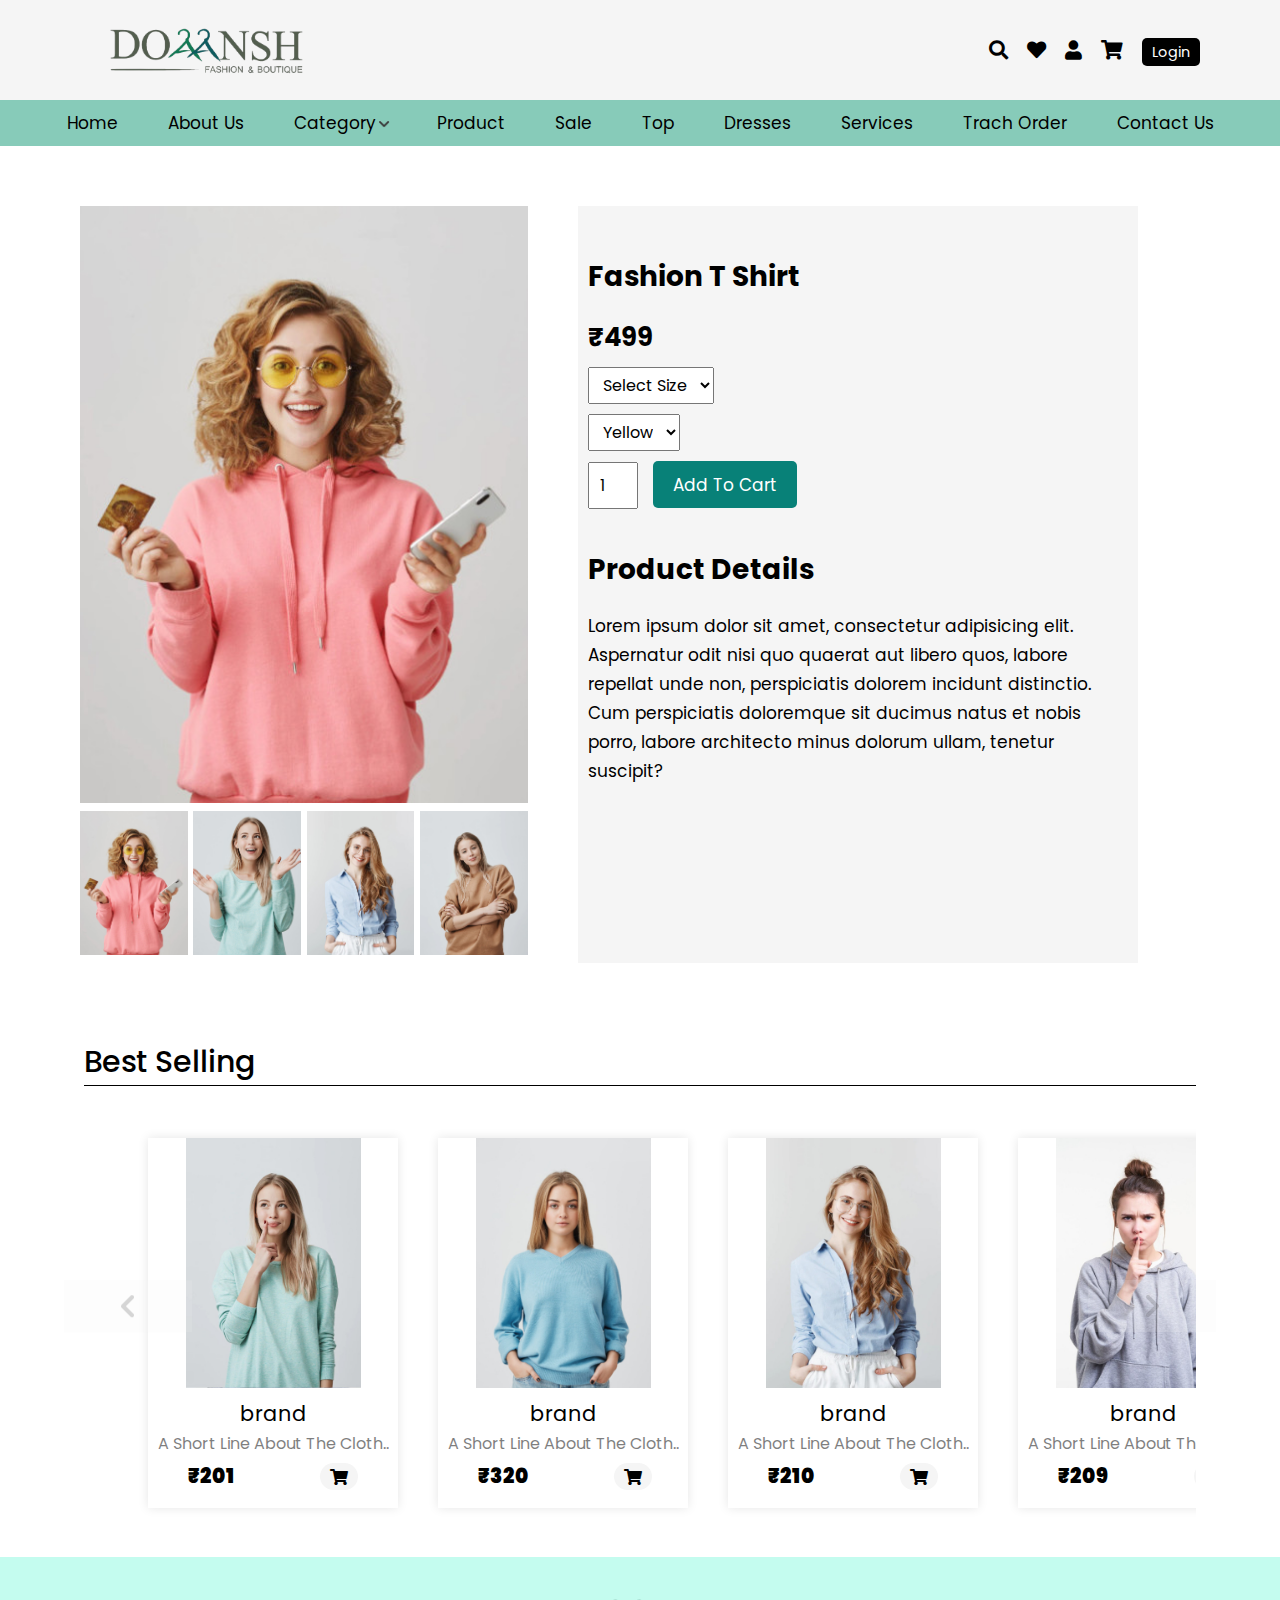
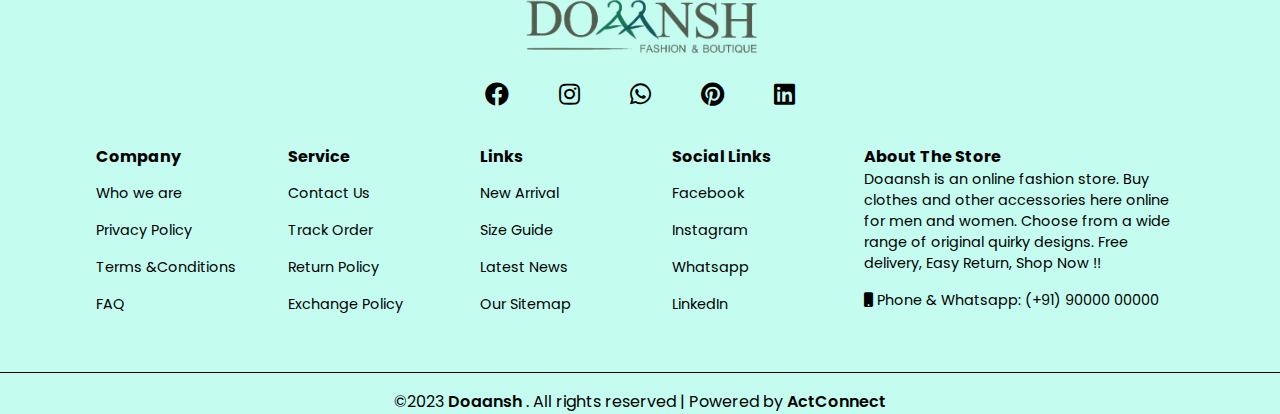
<file: sproduct.html>
<!DOCTYPE html>
<html lang="en">

<head>
    <meta charset="UTF-8">
    <meta name="viewport" content="width=device-width, initial-scale=1.0">
    <title>Doaansh | Product Details</title>
    <link rel="preconnect" href="https://fonts.gstatic.com">
    <link href="https://fonts.googleapis.com/css2?family=Mulish:wght@300;900&display=swap" rel="stylesheet">
    <link rel="stylesheet" href="https://cdnjs.cloudflare.com/ajax/libs/font-awesome/4.7.0/css/font-awesome.min.css">
    <link rel="shortcut icon" href="./assets/favicon.ico" type="image/x-icon">

    <link rel="stylesheet" href="https://cdnjs.cloudflare.com/ajax/libs/font-awesome/5.15.2/css/all.min.css" />


    <link rel="stylesheet" href="style.css">
    <link rel="stylesheet" href="test.css">
    
    <link rel="stylesheet" href="gallery2.css">
    <link rel="stylesheet" href="product.css">
    <link rel="stylesheet" href="sproduct.css">
    <link rel="stylesheet" href="sproduct2.css">
    <link rel="stylesheet" href="footer.css">

    <link rel="stylesheet" href="searchbar.css">



</head>

<body>
    <div class="top">
        <a href="#top" class="back">
            <img src="./icon/arrow.png" alt="" width="10px">
        </a>
    </div>

    <!-- ==================== NAVBAR ================= -->

    <nav class="navbar1">
        <div class="navbar_container1">
            <div class="hamburger" id="nav-toggle">
                <a href="">
                    <img src="./icon/bars-solid.svg" alt="" width="20px" height="20px">
                </a>
            </div>
            <div class="nav-2">
                <img src="./assets/doansh png.png" alt="">
            </div>
            <div class="nav-3">
                <div class="search">
                    <a href="" id="searchBtn"><i class="fas fa-search"></i></a>
                    <div class="input_container">
                        <div class="search_icon">
                            <i class="fas fa-search"></i>
                        </div>
                        <input type="text" id="searchInput" placeholder="Search Products....">
                    </div>
                </div>


                <div>
                    <a href=""><i class="fas fa-heart"></i></a>
                </div>


                <div>
                    <a href=""><i class="fas fa-user"></i></a>
                </div>


                <div>
                    <a href=""><i class="fas fa-shopping-cart"></i></a>
                </div>

                <div>
                    <a onclick="window.location.href='loginPage.html';" class="login-btn">Login</a>
                </div>

            </div>
        </div>
        <div class="nav-container">
            <ul class="nav-ul">
                <li><a onclick="window.location.href='index.html';">Home</a></li>
                <li><a href="">About Us</a></li>
                <li>
                    <a href="">Category<img src="./icon/arrow.png" alt="" width="6px" class="icon"></a>
                    <ul class="dropdown">
                        <li><a onclick="window.location.href='tshirtPage.html';">T-shirt</a></li>
                        <li><a onclick="window.location.href='mobileCover.html';" style="font-size: 16px;">Mobile Cover</a></li>
                    </ul>
                </li>
                <li>
                <a onclick="window.location.href='productPage.html';">Product</a>
                </li>
                <li><a href="">Sale</a></li>
                <li><a href="">Top</a></li>
                <li><a href="">Dresses</a></li>
                <li>
                    <!-- <a onclick="window.location.href='productPage.html';">Product</a> -->
                    <!-- <img src="./icon/arrow.png" alt="" width="6px" class="icon"> -->
                    <!-- <ul class="dropdown">
                        <li><a href="">HTML</a></li>
                        <li><a href="">css</a></li>
                        <li><a href="">JS</a></li>
                    </ul> -->
                </li>
                <li><a onclick="window.location.href='ourServices.html';">Services</a></li>
                <li><a onclick="window.location.href='Trach-order.html';">Trach Order</a></li>
                <li><a onclick="window.location.href='contactUs.html';">Contact Us</a></li>
            </ul>
        </div>

    </nav>

    <section id="prodetails">
        <div class="single-pro-image">
            <img src="./Assets1/product_07.jpg" width="100%" id="mainImg" alt="">

            <div class="small-img-group">
                <div class="small-img-col">
                    <img src="./Assets1/product_07.jpg" width="100%" class="small-img" alt="">
                </div>
                <div class="small-img-col">
                    <img src="./Assets1/product_01b.jpg" width="100%" class="small-img" alt="">
                </div>
                <div class="small-img-col">
                    <img src="./Assets1/product_03.jpg" width="100%" class="small-img" alt="">
                </div>
                <div class="small-img-col">
                    <img src="./Assets1/product_06.jpg" width="100%" class="small-img" alt="">
                </div>
            </div>

        </div>

        <div class="single-pro-details">
            <h4>Fashion T Shirt</h4>
            <h2>₹499</h2>
            <select>
                <option>Select Size</option>
                <option>Small</option>
                <option>Medium</option>
                <option>Large</option>
                <option>XL</option>
                <option>XLL</option>
            </select>

            <select id="mySelect">
                <option value="yellow">Yellow</option>
                <option value="white">White</option>
                <option value="green">Green</option>
                <option value="brown">Brown</option>
            </select>

            <input type="number" value="1">
            <button class="normal"><a onclick="window.location.href='cart.html';" style="cursor: pointer;">Add To Cart</a></button>
            <h4>Product Details</h4>
            <span>
                Lorem ipsum dolor sit amet, consectetur adipisicing elit. Aspernatur odit nisi quo quaerat aut libero
                quos, labore repellat unde non, perspiciatis dolorem incidunt distinctio. Cum perspiciatis doloremque
                sit ducimus natus et nobis porro, labore architecto minus dolorum ullam, tenetur suscipit?
            </span>
        </div>

    </section>


    <section class="product">
        <h2 class="product-category">best selling</h2>
        <button class="pre-btn"><img src="./icon/arrow.png" alt=""></button>
        <button class="nxt-btn"><img src="./icon/arrow.png" alt=""></button>
        <div class="product-container">
            <div class="product-card" onclick="window.location.href='sproduct.html';">
                <div class="product-image">

                    <img src="./Assets1/product_01.jpg" class="product-thumb" alt="">

                </div>
                <div class="product-info">
                    <h2 class="product-brand">brand</h2>
                    <p class="product-short-description">a short line about the cloth..</p>
                    <span class="price">₹201</span>
                    <a href=""
                        style="margin-left: 5rem; background-color: whitesmoke;  border-radius: 50px;"
                        onclick="window.location.href='sproduct.html';">
                        <i class="fas fa-shopping-cart" style="font-size: 1rem; padding: 10px;"></i>
                    </a>
                </div>
            </div>
            <div class="product-card" onclick="window.location.href='sproduct.html';">
                <div class="product-image">

                    <img src="./Assets1/product_02.jpg" class="product-thumb" alt="">

                </div>
                <div class="product-info">
                    <h2 class="product-brand">brand</h2>
                    <p class="product-short-description">a short line about the cloth..</p>
                    <span class="price">₹320</span>
                    <a href=""
                        style="margin-left: 5rem; background-color: whitesmoke; width: 80px; height: 80px; border-radius: 50px;">
                        <!-- <img src="./icon/cart-shopping-solid.svg" alt="" width="20px" height="20px"> -->
                        <i class="fas fa-shopping-cart" style="color: black; font-size: 1rem; padding: 10px;"></i>
                    </a>
                </div>
            </div>
            <div class="product-card" onclick="window.location.href='sproduct.html';">
                <div class="product-image">

                    <img src="./Assets1/product_03.jpg" class="product-thumb" alt="">

                </div>
                <div class="product-info">
                    <h2 class="product-brand">brand</h2>
                    <p class="product-short-description">a short line about the cloth..</p>
                    <span class="price">₹210</span>
                    <a href=""
                        style="margin-left: 5rem; background-color: whitesmoke; width: 80px; height: 80px; border-radius: 50px;">
                        <!-- <img src="./icon/cart-shopping-solid.svg" alt="" width="20px" height="20px"> -->
                        <i class="fas fa-shopping-cart" style="color: black; font-size: 1rem; padding: 10px;"></i>
                    </a>
                </div>
            </div>
            <div class="product-card" onclick="window.location.href='sproduct.html';">
                <div class="product-image">

                    <img src="./Assets1/product_04.jpg" class="product-thumb" alt="">

                </div>
                <div class="product-info">
                    <h2 class="product-brand">brand</h2>
                    <p class="product-short-description">a short line about the cloth..</p>
                    <span class="price">₹209</span>
                    <a href=""
                        style="margin-left: 5rem; background-color: whitesmoke; width: 80px; height: 80px; border-radius: 50px;">
                        <!-- <img src="./icon/cart-shopping-solid.svg" alt="" width="20px" height="20px"> -->
                        <i class="fas fa-shopping-cart" style="color: black; font-size: 1rem; padding: 10px;"></i>
                    </a>
                </div>
            </div>
            <div class="product-card" onclick="window.location.href='sproduct.html';">
                <div class="product-image">

                    <img src="./Assets1/product_05.jpg" class="product-thumb" alt="">

                </div>
                <div class="product-info">
                    <h2 class="product-brand">brand</h2>
                    <p class="product-short-description">a short line about the cloth..</p>
                    <span class="price">₹199</span>
                    <a href=""
                        style="margin-left: 5rem; background-color: whitesmoke; width: 80px; height: 80px; border-radius: 50px;">
                        <!-- <img src="./icon/cart-shopping-solid.svg" alt="" width="20px" height="20px"> -->
                        <i class="fas fa-shopping-cart" style="color: black; font-size: 1rem; padding: 10px;"></i>
                    </a>
                </div>
            </div>
            <div class="product-card" onclick="window.location.href='sproduct.html';">
                <div class="product-image">

                    <img src="./Assets1/product_06.jpg" class="product-thumb" alt="">

                </div>
                <div class="product-info">
                    <h2 class="product-brand">brand</h2>
                    <p class="product-short-description">a short line about the cloth..</p>
                    <span class="price">₹320</span>
                    <a href=""
                        style="margin-left: 5rem; background-color: whitesmoke; width: 80px; height: 80px; border-radius: 50px;">
                        <!-- <img src="./icon/cart-shopping-solid.svg" alt="" width="20px" height="20px"> -->
                        <i class="fas fa-shopping-cart" style="color: black; font-size: 1rem; padding: 10px;"></i>
                    </a>
                </div>
            </div>
            <div class="product-card" onclick="window.location.href='sproduct.html';">
                <div class="product-image">

                    <img src="./Assets1/product_07.jpg" class="product-thumb" alt="">

                </div>
                <div class="product-info">
                    <h2 class="product-brand">brand</h2>
                    <p class="product-short-description">a short line about the cloth..</p>
                    <span class="price">₹280</span>
                    <a href=""
                        style="margin-left: 5rem; background-color: whitesmoke; width: 80px; height: 80px; border-radius: 50px;">
                        <!-- <img src="./icon/cart-shopping-solid.svg" alt="" width="20px" height="20px"> -->
                        <i class="fas fa-shopping-cart" style="color: black; font-size: 1rem; padding: 10px;"></i>
                    </a>
                </div>
            </div>
            <div class="product-card" onclick="window.location.href='sproduct.html';">
                <div class="product-image">

                    <img src="./Assets1/product_08.jpg" class="product-thumb" alt="">

                </div>
                <div class="product-info">
                    <h2 class="product-brand">brand</h2>
                    <p class="product-short-description">a short lidfadne about the cloth..</p>
                    <span class="price">₹190</span>
                    <a href=""
                        style="margin-left: 5rem; background-color: whitesmoke; width: 80px; height: 80px; border-radius: 50px;">
                        <i class="fas fa-shopping-cart" style="color: black; font-size: 1rem; padding: 10px;"></i>
                    </a>
                </div>
            </div>
            <div class="product-card" onclick="window.location.href='sproduct.html';">
                <div class="product-image">

                    <img src="./Assets1/product_06b.jpg" class="product-thumb" alt="">

                </div>
                <div class="product-info">
                    <h2 class="product-brand">brand</h2>
                    <p class="product-short-description">a short line about the cloth..</p>
                    <span class="price">₹120</span>
                    <a href=""
                        style="margin-left: 5rem; background-color: whitesmoke; width: 80px; height: 80px; border-radius: 50px;">
                        <!-- <img src="./icon/cart-shopping-solid.svg" alt="" width="20px" height="20px"> -->
                        <i class="fas fa-shopping-cart" style="color: black; font-size: 1rem; padding: 10px;"></i>
                    </a>
                </div>
            </div>
            <div class="product-card" onclick="window.location.href='sproduct.html';">
                <div class="product-image">

                    <img src="./Assets1/product_01.jpg" class="product-thumb" alt="">

                </div>
                <div class="product-info">
                    <h2 class="product-brand">brand</h2>
                    <p class="product-short-description">a short line about the cloth..</p>
                    <span class="price">₹320</span>
                    <a href=""
                        style="margin-left: 5rem; background-color: whitesmoke; width: 80px; height: 80px; border-radius: 50px;">
                        <!-- <img src="./icon/cart-shopping-solid.svg" alt="" width="20px" height="20px"> -->
                        <i class="fas fa-shopping-cart" style="color: black; font-size: 1rem; padding: 10px;"></i>
                    </a>
                </div>
            </div>


        </div>
    </section>

    <footer>
        <div class="footer-container">
            <div class="footer-up-section">
                <div class="footer-img-div">
                    <img src="./assets/doansh png.png" alt="">
                </div>
                <div>
                    <ul class="footer-icons">
                        <li><a href=""><i class="fab fa-facebook"></i></a></li>
                        <li><a href=""><i class="fab fa-instagram"></i></a></li>
                        <li><a href=""><i class="fab fa-whatsapp"></i></a></li>
                        <li><a href=""><i class="fab fa-pinterest"></i></a></li>
                        <li><a href=""><i class="fab fa-linkedin"></i></a></li>
                    </ul>
                </div>
            </div>
            <div class="footer-down-section">
                <div class="footer-1">
                    <h5 class="widget-title">Company</h5>
                    <div class="textwidget">
                        <ul class="menu">
                            <li>
                                <a href="">Who we are</a>
                            </li>
                            <li>
                                <a href="#">Privacy Policy </a>
                            </li>
                            <li>
                                <a href="#">Terms &amp;Conditions</a>
                            </li>
                            <li>
                                <a href="#">FAQ</a>
                            </li>
                    </div>
                </div>
                <div class="footer-2">
                    <h5 class="widget-title">Service</h5>
                    <div class="textwidget">
                        <ul class="menu">
                            <li>
                                <a href="#">Contact Us</a>
                            </li>
                            <li>
                                <a href="#">Track Order</a>
                            </li>
                            <li>
                                <a href="#">Return Policy</a>
                            </li>
                            <li>
                                <a href="#">Exchange Policy</a>
                            </li>
                            <li>
                                <a href="#"></a>
                            </li>
                        </ul>
                    </div>
                </div>
                <div class="footer-3">
                    <h5 class="widget-title">Links</h5>
                    <div class="textwidget">
                        <ul class="menu">
                            <li>
                                <a href="#">New Arrival</a>
                            </li>
                            <li>
                                <a href="#">Size Guide</a>
                            </li>
                            <li>
                                <a href="#">Latest News</a>
                            </li>
                            <li>
                                <a href="#">Our Sitemap</a>
                            </li>
                        </ul>
                    </div>
                </div>
                <div class="footer-4">
                    <h5 class="widget-title">Social Links</h5>
                    <div class="textwidget">
                        <ul class="menu">
                            <li>
                                <a href="#">Facebook</a>
                            </li>
                            <li>
                                <a href="#">Instagram</a>
                            </li>
                            <li>
                                <a href="#">Whatsapp</a>
                            </li>
                            <li>
                                <a href="#">LinkedIn</a>
                            </li>
                        </ul>
                    </div>
                </div>
                <div class="footer-5">
                    <h5 class="widget-title">About The Store</h5>
                    <div class="textwidget">
                        <p>Doaansh is an online fashion store. Buy clothes and other accessories here online for
                            men and women. Choose from a wide range of original quirky designs. Free delivery,
                            Easy Return, Shop Now !!</p>
                        <div class="mobile">
                            <i class="fas fa-mobile"></i>
                            Phone &amp Whatsapp: (+91) 90000 00000<br>
                        </div>
                        <br>
                    </div>
                </div>
            </div>
            <div class="copyright-section">
                <p>
                    &copy;2023 <a href="">Doaansh</a>
                    . All rights reserved | Powered by <a href="">ActConnect</a>
                </p>
            </div>
        </div>
    </footer>

    <script>
        let mainImg = document.getElementById("mainImg");

        let smallImg = document.getElementsByClassName("small-img");

        var selectElement = document.getElementById("mySelect");

        smallImg[0].onclick = () => {
            mainImg.src = smallImg[0].src;
        }

        smallImg[1].onclick = () => {
            mainImg.src = smallImg[1].src;
        }

        smallImg[2].onclick = () => {
            mainImg.src = smallImg[2].src;
        }

        smallImg[3].onclick = () => {
            mainImg.src = smallImg[3].src;
        }

        selectElement.addEventListener('change', function () {
            const selectedOption = selectElement.value;

            if (selectedOption === 'yellow') {
                mainImg.src = "./Assets1/product_07.jpg"
            }
            if (selectedOption === 'white') {
                mainImg.src = "./Assets1/product_01b.jpg"
            }
            if (selectedOption === 'green') {
                mainImg.src = "./Assets1/product_03.jpg"
            }
            if (selectedOption === 'brown') {
                mainImg.src = "./Assets1/product_06.jpg"
            }
        });
    </script>

    <script src="script.js"></script>

</body>

</html>
</file>
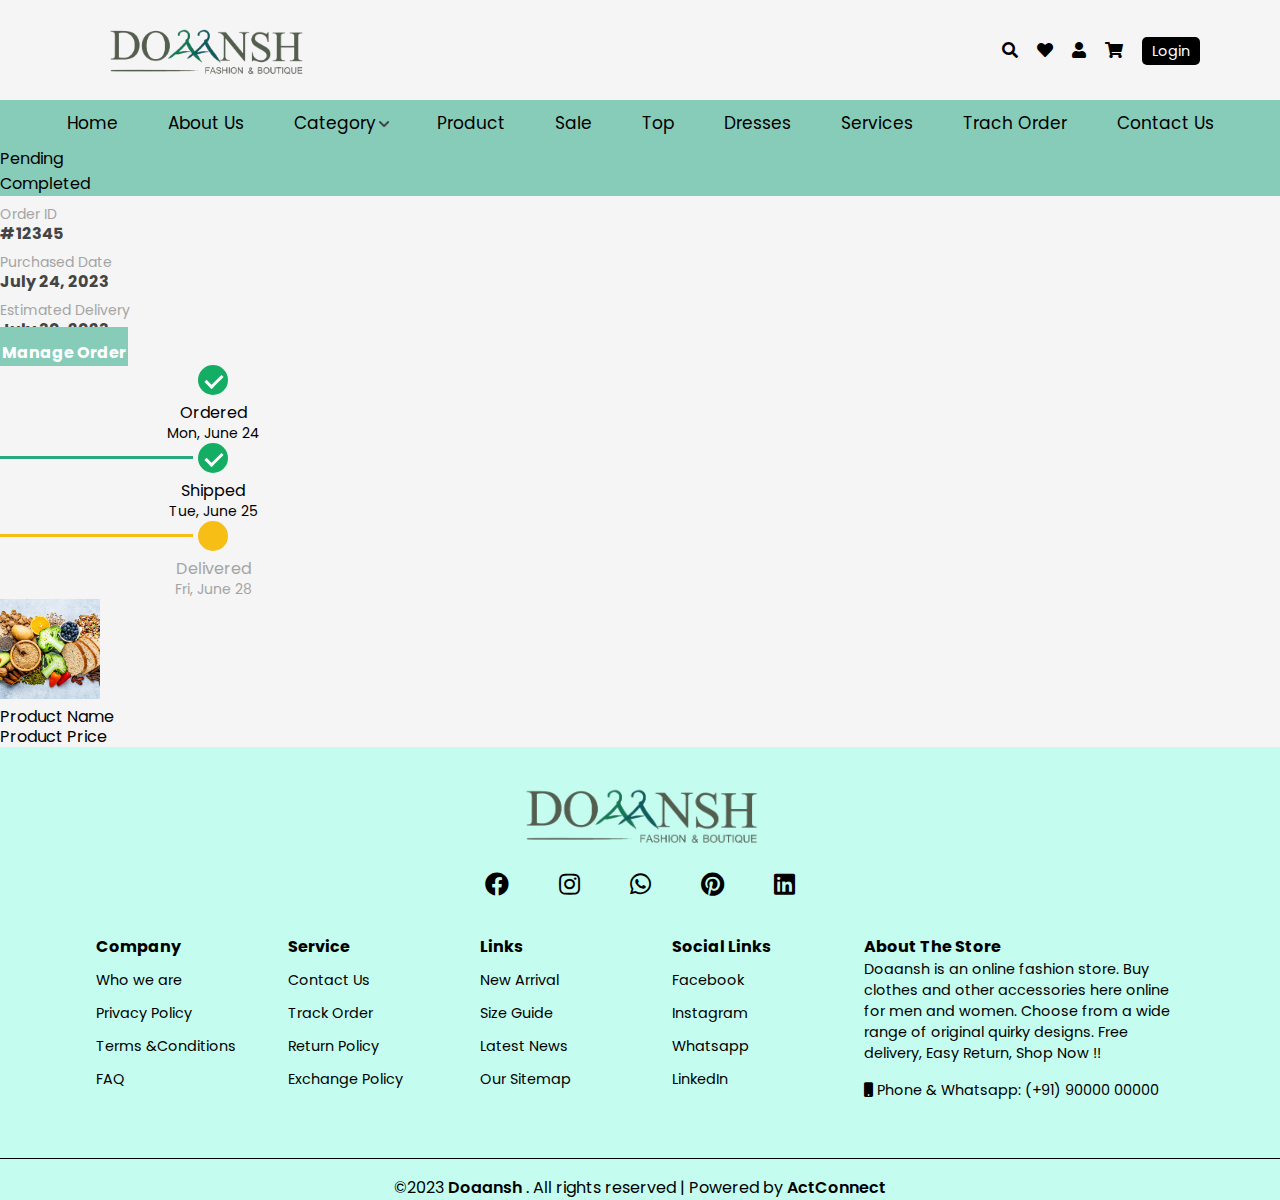
<file: Trach-order.html>
<!DOCTYPE html>
<html lang="en">
  <head>
    <meta charset="UTF-8" />
    <meta name="viewport" content="width=device-width, initial-scale=1.0" />
    <title>Document</title>
    <link href="https://cdn.jsdelivr.net/npm/bootstrap@5.0.2/dist/css/bootstrap.min.css" rel="stylesheet" integrity="sha384-EVSTQN3/azprG1Anm3QDgpJLIm9Nao0Yz1ztcQTwFspd3yD65VohhpuuCOmLASjC" crossorigin="anonymous">
    <link rel="stylesheet" href="https://cdnjs.cloudflare.com/ajax/libs/font-awesome/5.15.2/css/all.min.css" />
    <link rel="stylesheet" href="style.css">
    <link rel="stylesheet" href="test.css">
    <link rel="stylesheet" href="footer.css">
    <link rel="stylesheet" href="searchbar.css">
    <script src="https://cdn.jsdelivr.net/npm/bootstrap@5.0.2/dist/js/bootstrap.bundle.min.js" integrity="sha384-MrcW6ZMFYlzcLA8Nl+NtUVF0sA7MsXsP1UyJoMp4YLEuNSfAP+JcXn/tWtIaxVXM" crossorigin="anonymous"></script>
  </head>
  <body>
    <style>
      body{
        background-color: whitesmoke;
      }
      .newbtn {
        /* background-color: #14AD64; */
        border: #87CBB9 solid 2px;
        font-weight: 700;
        padding-top: 12px;
        background-color:#87CBB9;
        color: white;
        text-decoration: none;
      }
      .header-color{
        background-color: #87CBB9;
      }

      .newbtn:hover {
        background-color: #659e8c;
        color: white;
      }

      .pt45 {
        padding-top: 45px;
      }

      .order-tracking {
        text-align: center;
        width: 33.33%;
        position: relative;
        display: block;
      }

      .order-tracking .is-complete {
        display: block;
        position: relative;
        border-radius: 50%;
        height: 30px;
        width: 30px;
        border: 0px solid #14ad64;
        background-color: #f7be16;
        margin: 0 auto;
        transition: background 0.25s linear;
        -webkit-transition: background 0.25s linear;
        z-index: 2;
      }

      .order-tracking .is-complete:after {
        display: block;
        position: absolute;
        content: "";
        height: 14px;
        width: 7px;
        top: -2px;
        bottom: 0;
        left: 5px;
        margin: auto 0;
        border: 0px solid #14ad64;
        border-width: 0px 2px 2px 0;
        transform: rotate(45deg);
        opacity: 0;
      }

      .order-tracking.completed .is-complete {
        border-color: #27aa80;
        border-width: 0px;
        background-color: #14ad64;
      }

      .order-tracking.completed .is-complete:after {
        border-color: #fff;
        border-width: 0px 3px 3px 0;
        width: 7px;
        left: 11px;
        opacity: 1;
      }

      .order-tracking p {
        color: #a4a4a4;
        font-size: 16px;
        margin-top: 8px;
        margin-bottom: 0;
        line-height: 20px;
      }

      .order-tracking p span {
        font-size: 14px;
      }

      .order-tracking.completed p {
        color: #000;
      }

      .order-tracking::before {
        content: "";
        display: block;
        height: 3px;
        width: calc(100% - 40px);
        background-color: #f7be16;
        top: 13px;
        position: absolute;
        left: calc(-50% + 20px);
        z-index: 0;
      }

      .order-tracking:first-child:before {
        display: none;
      }

      .order-tracking.completed:before {
        background-color: #27aa80;
      }

      .img-adjust {
        /* margin: 10px auto; */
        height: 100px;
        width: 100px;
        overflow: hidden;
      }

      .img {
        object-fit: cover;
        width: 100%;
        height: 100%;
      }

      .product-detail {
        max-width: 300px;
        width: 100%;
      }

      .tracking-detail {
        max-width: 800px;
        padding-top: 5px;
        width: 100%;
      }

      .para {
        margin-top: 8px;
        margin-bottom: 0;
        line-height: 20px;
      }

      .para1 {
        color: #a4a4a4;
        font-size: 14px;
      }

      .para2 {
        font-size: 16px;
        font-weight: bold;
        color: #444;
      }
      .dropdown{
        font-size: 1px;
      }
      
    </style>
     <nav class="navbar1">
      <div class="navbar_container1">
          <div class="hamburger" id="nav-toggle">
              <a href="">
                  <img src="./icon/bars-solid.svg" alt="" width="20px" height="20px">
              </a>
          </div>
          <div class="nav-2">
              <img src="./assets/doansh png.png" alt="">
          </div>
          <div class="nav-3">
              <div class="search">
                  <a href="" id="searchBtn"><i class="fas fa-search"></i></a>
                  <div class="input_container">
                      <div class="search_icon">
                          <i class="fas fa-search"></i>
                      </div>
                      <input type="text" id="searchInput" placeholder="Search Products....">
                  </div>
              </div>


              <div>
                  <a href=""><i class="fas fa-heart"></i></a>
              </div>


              <div>
                  <a href=""><i class="fas fa-user"></i></a>
              </div>


              <div>
                  <a href=""><i class="fas fa-shopping-cart"></i></a>
              </div>

              <div>
                  <a onclick="window.location.href='loginPage.html';" class="login-btn">Login</a>
              </div>

          </div>
      </div>
      <div class="nav-container">
          <ul class="nav-ul">
              <li><a onclick="window.location.href='index.html';">Home</a></li>
              <li><a onclick="window.location.href='about.html';">About Us</a></li>
              <li>
                  <a href="">Category<img src="./icon/arrow.png" alt="" width="6px" class="icon"></a>
                  <ul class="dropdown">
                      <li><a onclick="window.location.href='tshirtPage.html';">T-shirt</a></li>
                      <li><a onclick="window.location.href='mobileCover.html';" style="font-size: 16px;">Mobile Cover</a></li>
                  </ul>
              </li>
              <li>
              <a onclick="window.location.href='productPage.html';">Product</a>
              </li>
              <li><a href="">Sale</a></li>
              <li><a href="">Top</a></li>
              <li><a href="">Dresses</a></li>
              <li>
                  <!-- <a onclick="window.location.href='productPage.html';">Product</a> -->
                  <!-- <img src="./icon/arrow.png" alt="" width="6px" class="icon"> -->
                  <!-- <ul class="dropdown">
                      <li><a href="">HTML</a></li>
                      <li><a href="">css</a></li>
                      <li><a href="">JS</a></li>
                  </ul> -->
              </li>
              <li><a onclick="window.location.href='ourServices.html';">Services</a></li>
              <li><a onclick="window.location.href='Trach-order.html';">Trach Order</a></li>
              <li><a onclick="window.location.href='contactUs.html';">Contact Us</a></li>
          </ul>
      </div>

  </nav>

  <div class="container py-5">
    <div class="row">
      <div class="col-xl-12 col-md-10">
        <div class="card">
          <div class="card-header d-flex text-center justify-content-around header-color">
            <p class="text-white fs-4 pt-2">Pending</p>
            <p class="text-white fs-4 pt-2">Completed</p>
          </div>
          <div class="card-body">
            <div class="d-flex flex-wrap justify-content-around order-details">
              <div class="para text-center p-2">
                <p class="para1">
                  <span class="label">Order ID</span><br /><span class="para2">#12345</span>
                </p>
              </div>
              <div class="para text-center p-2">
                <p class="para1">
                  <span class="label">Purchased Date</span><br /><span class="para2">July 24, 2023</span>
                </p>
              </div>
              <div class="para text-center p-2">
                <p class="para1">
                  <span class="label">Estimated Delivery</span><br /><span class="para2">July 30, 2023</span>
                </p>
              </div>
              <div class="text-center my-3 p-2">
                <a href="#" class="newbtn px-4 py-3">Manage Order</a>
              </div>
            </div>
            
            <div class="row justify-content-between py-4">
              <div class="order-tracking completed text-center">
                <span class="is-complete"></span>
                <p>Ordered<br /><span>Mon, June 24</span></p>
              </div>
              <div class="order-tracking completed text-center">
                <span class="is-complete"></span>
                <p>Shipped<br /><span>Tue, June 25</span></p>
              </div>
              <div class="order-tracking text-center">
                <span class="is-complete"></span>
                <p>Delivered<br /><span>Fri, June 28</span></p>
              </div>
            </div>
            <div class="row justify-content-center py-4">
              <div class="d-flex flex-wrap justify-content-around product-detail text-center">
                <div class="img-adjust mb-3">
                  <img src="./Assets1/sub4.jpg" alt="Order" class="img img-fluid" />
                </div>
                <div class="para py-2">
                  <p>Product Name</p>
                  <p>Product Price</p>
                </div>
              </div>
            </div>
          </div>
        </div>
      </div>
    </div>
  </div>
  <footer>
    <div class="footer-container">
        <div class="footer-up-section">
            <div class="footer-img-div">
                <img src="./assets/doansh png.png" alt="">
            </div>
            <div>
                <ul class="footer-icons">
                    <li><a href=""><i class="fab fa-facebook"></i></a></li>
                    <li><a href=""><i class="fab fa-instagram"></i></a></li>
                    <li><a href=""><i class="fab fa-whatsapp"></i></a></li>
                    <li><a href=""><i class="fab fa-pinterest"></i></a></li>
                    <li><a href=""><i class="fab fa-linkedin"></i></a></li>
                </ul>
            </div>
        </div>
        <div class="footer-down-section">
            <div class="footer-1">
                <h5 class="widget-title">Company</h5>
                <div class="textwidget">
                    <ul class="menu">
                        <li>
                            <a href="">Who we are</a>
                        </li>
                        <li>
                            <a href="#">Privacy Policy </a>
                        </li>
                        <li>
                            <a href="#">Terms &amp;Conditions</a>
                        </li>
                        <li>
                            <a href="#">FAQ</a>
                        </li>
                </div>
            </div>
            <div class="footer-2">
                <h5 class="widget-title">Service</h5>
                <div class="textwidget">
                    <ul class="menu">
                        <li>
                            <a href="#">Contact Us</a>
                        </li>
                        <li>
                            <a href="#">Track Order</a>
                        </li>
                        <li>
                            <a href="#">Return Policy</a>
                        </li>
                        <li>
                            <a href="#">Exchange Policy</a>
                        </li>
                        <li>
                            <a href="#"></a>
                        </li>
                    </ul>
                </div>
            </div>
            <div class="footer-3">
                <h5 class="widget-title">Links</h5>
                <div class="textwidget">
                    <ul class="menu">
                        <li>
                            <a href="#">New Arrival</a>
                        </li>
                        <li>
                            <a href="#">Size Guide</a>
                        </li>
                        <li>
                            <a href="#">Latest News</a>
                        </li>
                        <li>
                            <a href="#">Our Sitemap</a>
                        </li>
                    </ul>
                </div>
            </div>
            <div class="footer-4">
                <h5 class="widget-title">Social Links</h5>
                <div class="textwidget">
                    <ul class="menu">
                        <li>
                            <a href="#">Facebook</a>
                        </li>
                        <li>
                            <a href="#">Instagram</a>
                        </li>
                        <li>
                            <a href="#">Whatsapp</a>
                        </li>
                        <li>
                            <a href="#">LinkedIn</a>
                        </li>
                    </ul>
                </div>
            </div>
            <div class="footer-5">
                <h5 class="widget-title">About The Store</h5>
                <div class="textwidget">
                    <p>Doaansh is an online fashion store. Buy clothes and other accessories here online for
                        men and women. Choose from a wide range of original quirky designs. Free delivery,
                        Easy Return, Shop Now !!</p>
                    <div class="mobile">
                        <i class="fas fa-mobile"></i>
                        Phone &amp Whatsapp: (+91) 90000 00000<br>
                    </div>
                    <br>
                </div>
            </div>
        </div>
        <div class="copyright-section">
            <p>
                &copy;2023 <a href="">Doaansh</a>
                . All rights reserved | Powered by <a href="">ActConnect</a>
            </p>
        </div>
    </div>
</footer>
<script src="script.js"></script>
  </body>
</html>
</file>
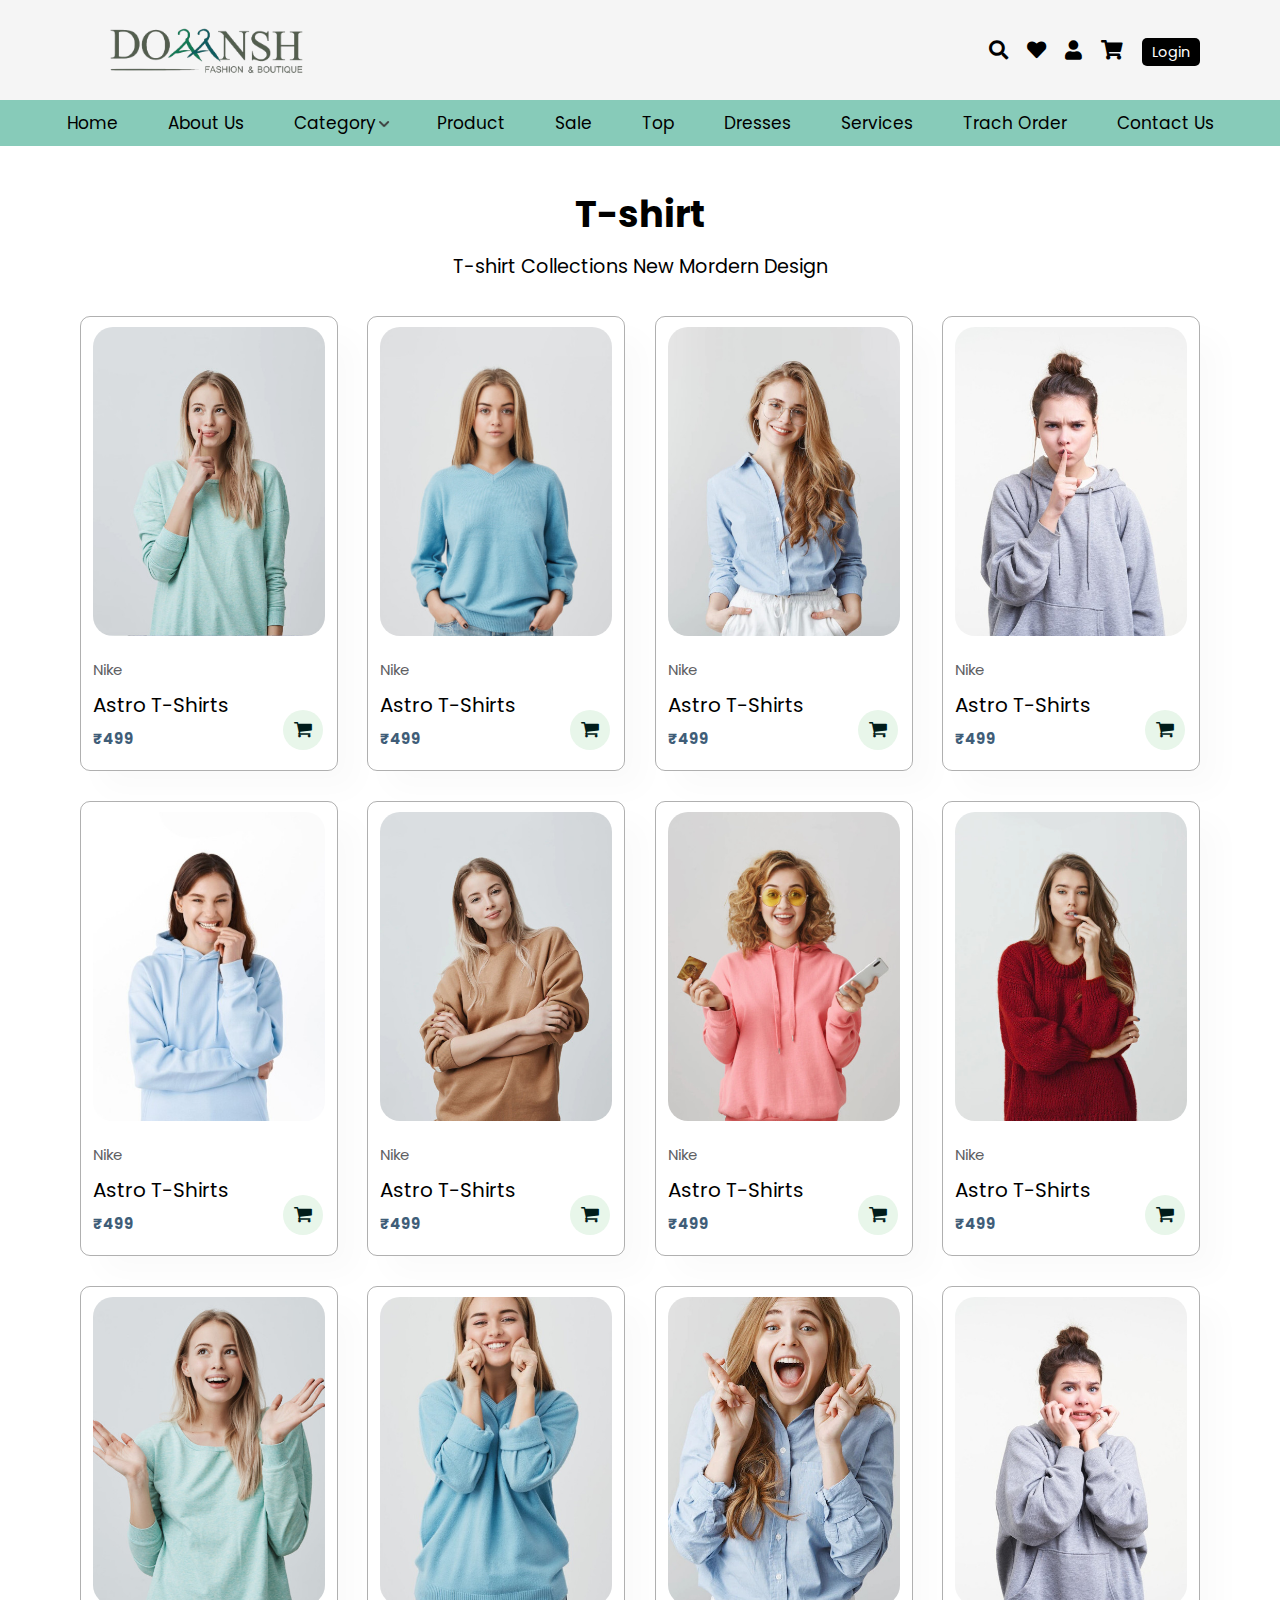
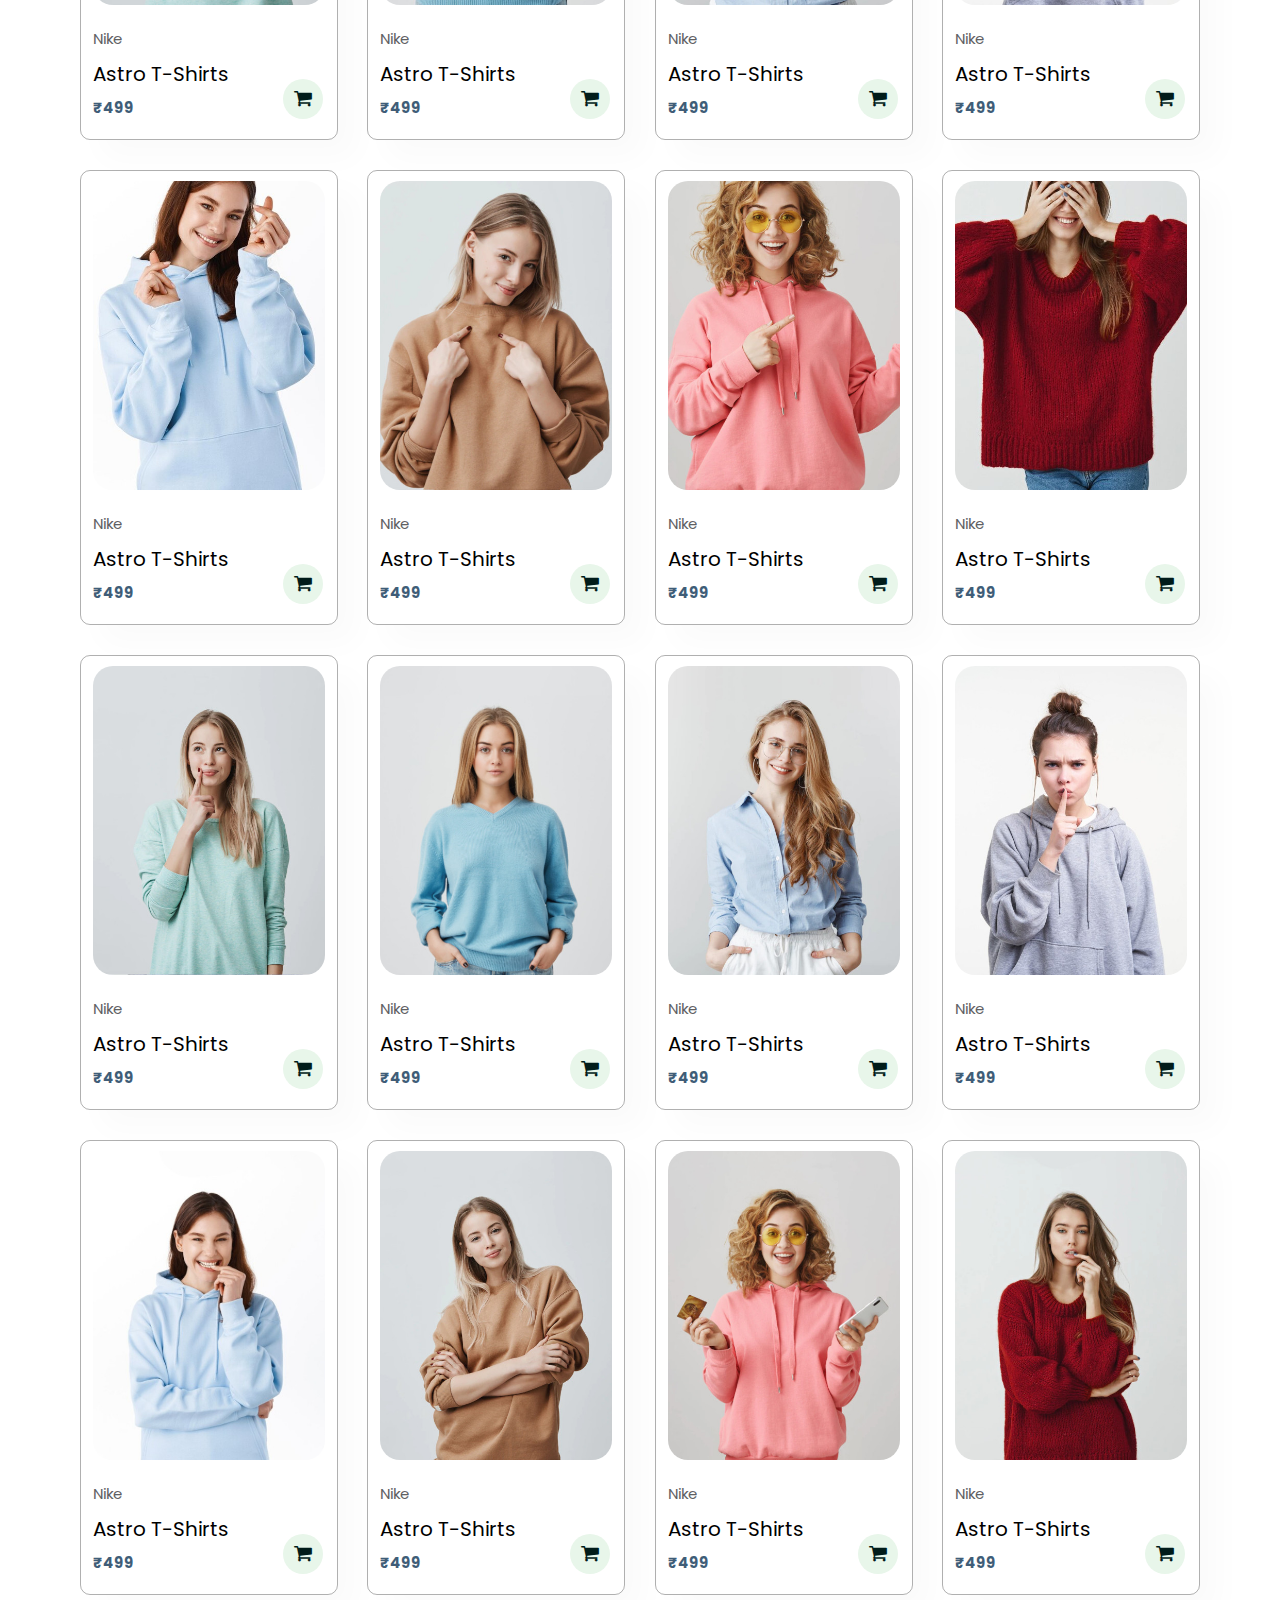
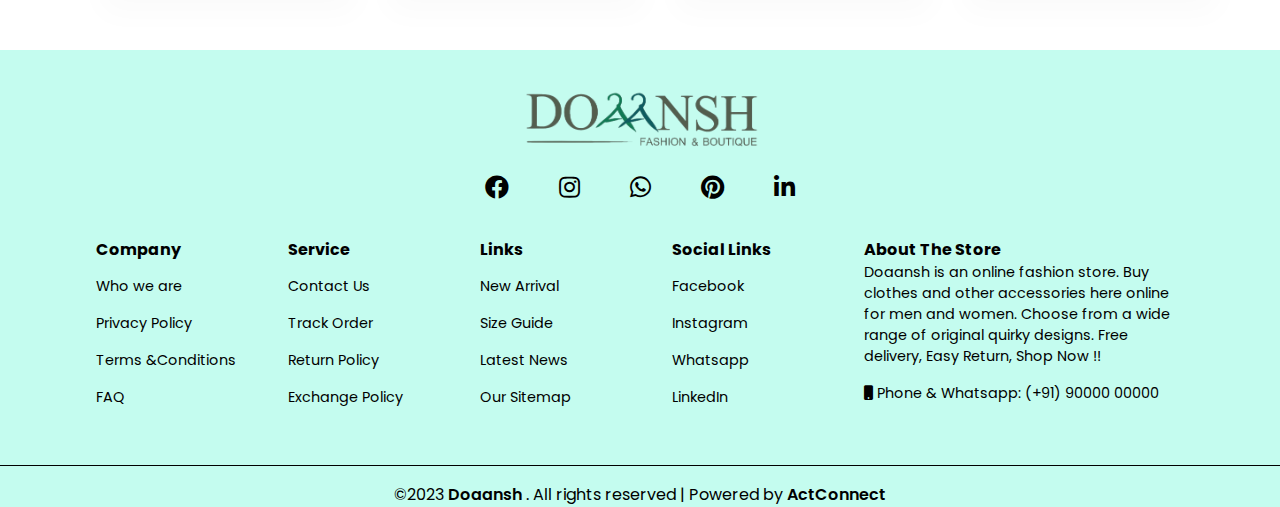
<file: tshirtPage.html>
<!DOCTYPE html>
<html lang="en">

<head>
    <meta charset="UTF-8">
    <meta name="viewport" content="width=device-width, initial-scale=1.0">
    <title>Doaansh | Product Page</title>
    <link rel="stylesheet" href="https://cdnjs.cloudflare.com/ajax/libs/font-awesome/5.15.2/css/all.min.css" />

    <link rel="stylesheet" href="https://cdnjs.cloudflare.com/ajax/libs/font-awesome/4.7.0/css/font-awesome.min.css">
    <link rel="stylesheet" href="ProductPage.css">
    <link rel="stylesheet" href="style.css">
    <link rel="stylesheet" href="test.css">
    <link rel="stylesheet" href="gallery2.css">
    <link rel="stylesheet" href="searchbar.css">
    <link rel="stylesheet" href="footer.css">

    <script src="script.js" defer></script>
</head>

<body>

    <!-- top -->
    <div class="top">
        <a href="#top" class="back">
            <img src="./icon/arrow.png" alt="" width="10px">
        </a>
    </div>

    <!-- ==================== NAVBAR ================= -->
    <nav class="navbar1">
        <div class="navbar_container1">
            <div class="hamburger" id="nav-toggle">
                <a href="">
                    <img src="./icon/bars-solid.svg" alt="" width="20px" height="20px">
                </a>
            </div>
            <div class="nav-2">
                <img src="./assets/doansh png.png" alt="">
            </div>
            <div class="nav-3">
                <div class="search">
                    <a href="" id="searchBtn"><i class="fas fa-search"></i></a>
                    <div class="input_container">
                        <div class="search_icon">
                            <i class="fas fa-search"></i>
                        </div>
                        <input type="text" id="searchInput" placeholder="Search Products....">
                    </div>
                </div>


                <div>
                    <a href=""><i class="fas fa-heart"></i></a>
                </div>


                <div>
                    <a href=""><i class="fas fa-user"></i></a>
                </div>


                <div>
                    <a href=""><i class="fas fa-shopping-cart"></i></a>
                </div>

                <div>
                    <a onclick="window.location.href='loginPage.html';" class="login-btn">Login</a>
                </div>

            </div>
        </div>
        <div class="nav-container">
            <ul class="nav-ul">
                <li><a onclick="window.location.href='index.html';">Home</a></li>
                <li><a href="">About Us</a></li>
                <li>
                    <a href="">Category<img src="./icon/arrow.png" alt="" width="6px" class="icon"></a>
                    <ul class="dropdown">
                        <li><a onclick="window.location.href='tshirtPage.html';">T-shirt</a></li>
                        <li><a onclick="window.location.href='mobileCover.html';" style="font-size: 16px;">Mobile Cover</a></li>
                    </ul>
                </li>
                <li>
                <a onclick="window.location.href='productPage.html';">Product</a>
                </li>
                <li><a href="">Sale</a></li>
                <li><a href="">Top</a></li>
                <li><a href="">Dresses</a></li>
                <li>
                    <!-- <a onclick="window.location.href='productPage.html';">Product</a> -->
                    <!-- <img src="./icon/arrow.png" alt="" width="6px" class="icon"> -->
                    <!-- <ul class="dropdown">
                        <li><a href="">HTML</a></li>
                        <li><a href="">css</a></li>
                        <li><a href="">JS</a></li>
                    </ul> -->
                </li>
                <li><a onclick="window.location.href='ourServices.html';">Services</a></li>
                <li><a onclick="window.location.href='Trach-order.html';">Trach Order</a></li>
                <li><a onclick="window.location.href='contactUs.html';">Contact Us</a></li>
            </ul>
        </div>

    </nav>


    <section id="product">
        <h2>T-shirt</h2>
        <p>T-shirt Collections New Mordern Design</p>
        <div class="pro-container">
            <div class="pro" onclick="window.location.href='sproduct.html';">
                <img src="./Assets1/product_01.jpg" alt="">
                <div class="des">
                    <span>Nike</span>
                    <h5>Astro T-Shirts</h5>
                    <h4>₹499</h4>
                </div>
                <a href=""><i class="fa fa-shopping-cart cart"></i></a>
            </div>
            <div class="pro" onclick="window.location.href='sproduct.html';">
                <img src="./Assets1/product_02.jpg" alt="">
                <div class="des">
                    <span>Nike</span>
                    <h5>Astro T-Shirts</h5>
                    <h4>₹499</h4>
                </div>
                <a href=""><i class="fa fa-shopping-cart cart"></i></a>
            </div>
            <div class="pro" onclick="window.location.href='sproduct.html';">
                <img src="./Assets1/product_03.jpg" alt="">
                <div class="des">
                    <span>Nike</span>
                    <h5>Astro T-Shirts</h5>
                    <h4>₹499</h4>
                </div>
                <a href=""><i class="fa fa-shopping-cart cart"></i></a>
            </div>
            <div class="pro" onclick="window.location.href='sproduct.html';">
                <img src="./Assets1/product_04.jpg" alt="">
                <div class="des">
                    <span>Nike</span>
                    <h5>Astro T-Shirts</h5>
                    <h4>₹499</h4>
                </div>
                <a href=""><i class="fa fa-shopping-cart cart"></i></a>
            </div>
            <div class="pro" onclick="window.location.href='sproduct.html';">
                <img src="./Assets1/product_05.jpg" alt="">
                <div class="des">
                    <span>Nike</span>
                    <h5>Astro T-Shirts</h5>
                    <h4>₹499</h4>
                </div>
                <a href=""><i class="fa fa-shopping-cart cart"></i></a>
            </div>
            <div class="pro" onclick="window.location.href='sproduct.html';">
                <img src="./Assets1/product_06.jpg" alt="">
                <div class="des">
                    <span>Nike</span>
                    <h5>Astro T-Shirts</h5>
                    <h4>₹499</h4>
                </div>
                <a href=""><i class="fa fa-shopping-cart cart"></i></a>
            </div>
            <div class="pro" onclick="window.location.href='sproduct.html';">
                <img src="./Assets1/product_07.jpg" alt="">
                <div class="des">
                    <span>Nike</span>
                    <h5>Astro T-Shirts</h5>
                    <h4>₹499</h4>
                </div>
                <a href=""><i class="fa fa-shopping-cart cart"></i></a>
            </div>
            <div class="pro" onclick="window.location.href='sproduct.html';">
                <img src="./Assets1/product_08.jpg" alt="">
                <div class="des">
                    <span>Nike</span>
                    <h5>Astro T-Shirts</h5>
                    <h4>₹499</h4>
                </div>
                <a href=""><i class="fa fa-shopping-cart cart"></i></a>
            </div>
            <div class="pro" onclick="window.location.href='sproduct.html';">
                <img src="./Assets1//product_01b.jpg" alt="">
                <div class="des">
                    <span>Nike</span>
                    <h5>Astro T-Shirts</h5>
                    <h4>₹499</h4>
                </div>
                <a href=""><i class="fa fa-shopping-cart cart"></i></a>
            </div>
            <div class="pro" onclick="window.location.href='sproduct.html';">
                <img src="./Assets1/product_02b.jpg" alt="">
                <div class="des">
                    <span>Nike</span>
                    <h5>Astro T-Shirts</h5>
                    <h4>₹499</h4>
                </div>
                <a href=""><i class="fa fa-shopping-cart cart"></i></a>
            </div>
            <div class="pro" onclick="window.location.href='sproduct.html';">
                <img src="./Assets1/product_03b.jpg" alt="">
                <div class="des">
                    <span>Nike</span>
                    <h5>Astro T-Shirts</h5>
                    <h4>₹499</h4>
                </div>
                <a href=""><i class="fa fa-shopping-cart cart"></i></a>
            </div>
            <div class="pro" onclick="window.location.href='sproduct.html';">
                <img src="./Assets1/product_04b.jpg" alt="">
                <div class="des">
                    <span>Nike</span>
                    <h5>Astro T-Shirts</h5>
                    <h4>₹499</h4>
                </div>
                <a href=""><i class="fa fa-shopping-cart cart"></i></a>
            </div>
            <div class="pro" onclick="window.location.href='sproduct.html';">
                <img src="./Assets1/product_05b.jpg" alt="">
                <div class="des">
                    <span>Nike</span>
                    <h5>Astro T-Shirts</h5>
                    <h4>₹499</h4>
                </div>
                <a href=""><i class="fa fa-shopping-cart cart"></i></a>
            </div>
            <div class="pro" onclick="window.location.href='sproduct.html';">
                <img src="./Assets1/product_06b.jpg" alt="">
                <div class="des">
                    <span>Nike</span>
                    <h5>Astro T-Shirts</h5>
                    <h4>₹499</h4>
                </div>
                <a href=""><i class="fa fa-shopping-cart cart"></i></a>
            </div>
            <div class="pro" onclick="window.location.href='sproduct.html';">
                <img src="./Assets1/product_07b.jpg" alt="">
                <div class="des">
                    <span>Nike</span>
                    <h5>Astro T-Shirts</h5>
                    <h4>₹499</h4>
                </div>
                <a href=""><i class="fa fa-shopping-cart cart"></i></a>
            </div>
            <div class="pro" onclick="window.location.href='sproduct.html';">
                <img src="./Assets1/product_08b.jpg" alt="">
                <div class="des">
                    <span>Nike</span>
                    <h5>Astro T-Shirts</h5>
                    <h4>₹499</h4>
                </div>
                <a href=""><i class="fa fa-shopping-cart cart"></i></a>
            </div>
            <div class="pro" onclick="window.location.href='sproduct.html';">
                <img src="./Assets1/product_01.jpg" alt="">
                <div class="des">
                    <span>Nike</span>
                    <h5>Astro T-Shirts</h5>
                    <h4>₹499</h4>
                </div>
                <a href=""><i class="fa fa-shopping-cart cart"></i></a>
            </div>
            <div class="pro" onclick="window.location.href='sproduct.html';">
                <img src="./Assets1/product_02.jpg" alt="">
                <div class="des">
                    <span>Nike</span>
                    <h5>Astro T-Shirts</h5>
                    <h4>₹499</h4>
                </div>
                <a href=""><i class="fa fa-shopping-cart cart"></i></a>
            </div>
            <div class="pro" onclick="window.location.href='sproduct.html';">
                <img src="./Assets1/product_03.jpg" alt="">
                <div class="des">
                    <span>Nike</span>
                    <h5>Astro T-Shirts</h5>
                    <h4>₹499</h4>
                </div>
                <a href=""><i class="fa fa-shopping-cart cart"></i></a>
            </div>
            <div class="pro" onclick="window.location.href='sproduct.html';">
                <img src="./Assets1/product_04.jpg" alt="">
                <div class="des">
                    <span>Nike</span>
                    <h5>Astro T-Shirts</h5>
                    <h4>₹499</h4>
                </div>
                <a href=""><i class="fa fa-shopping-cart cart"></i></a>
            </div>
            <div class="pro" onclick="window.location.href='sproduct.html';">
                <img src="./Assets1/product_05.jpg" alt="">
                <div class="des">
                    <span>Nike</span>
                    <h5>Astro T-Shirts</h5>
                    <h4>₹499</h4>
                </div>
                <a href=""><i class="fa fa-shopping-cart cart"></i></a>
            </div>
            <div class="pro" onclick="window.location.href='sproduct.html';">
                <img src="./Assets1/product_06.jpg" alt="">
                <div class="des">
                    <span>Nike</span>
                    <h5>Astro T-Shirts</h5>
                    <h4>₹499</h4>
                </div>
                <a href=""><i class="fa fa-shopping-cart cart"></i></a>
            </div>
            <div class="pro" onclick="window.location.href='sproduct.html';">
                <img src="./Assets1/product_07.jpg" alt="">
                <div class="des">
                    <span>Nike</span>
                    <h5>Astro T-Shirts</h5>
                    <h4>₹499</h4>
                </div>
                <a href=""><i class="fa fa-shopping-cart cart"></i></a>
            </div>
            <div class="pro" onclick="window.location.href='sproduct.html';">
                <img src="./Assets1/product_08.jpg" alt="">
                <div class="des">
                    <span>Nike</span>
                    <h5>Astro T-Shirts</h5>
                    <h4>₹499</h4>
                </div>
                <a href=""><i class="fa fa-shopping-cart cart"></i></a>
            </div>
        </div>
    </section>

    <footer>
        <div class="footer-container">
            <div class="footer-up-section">
                <div class="footer-img-div">
                    <img src="./assets/doansh png.png" alt="">
                </div>
                <div>
                    <ul class="footer-icons">
                        <li><a href=""><i class="fab fa-facebook"></i></a></li>
                        <li><a href=""><i class="fab fa-instagram"></i></a></li>
                        <li><a href=""><i class="fab fa-whatsapp"></i></a></li>
                        <li><a href=""><i class="fab fa-pinterest"></i></a></li>
                        <li><a href=""><i class="fab fa-linkedin"></i></a></li>
                    </ul>
                </div>
            </div>
            <div class="footer-down-section">
                <div class="footer-1">
                    <h5 class="widget-title">Company</h5>
                    <div class="textwidget">
                        <ul class="menu">
                            <li>
                                <a href="">Who we are</a>
                            </li>
                            <li>
                                <a href="#">Privacy Policy </a>
                            </li>
                            <li>
                                <a href="#">Terms &amp;Conditions</a>
                            </li>
                            <li>
                                <a href="#">FAQ</a>
                            </li>
                    </div>
                </div>
                <div class="footer-2">
                    <h5 class="widget-title">Service</h5>
                    <div class="textwidget">
                        <ul class="menu">
                            <li>
                                <a href="#">Contact Us</a>
                            </li>
                            <li>
                                <a href="#">Track Order</a>
                            </li>
                            <li>
                                <a href="#">Return Policy</a>
                            </li>
                            <li>
                                <a href="#">Exchange Policy</a>
                            </li>
                            <li>
                                <a href="#"></a>
                            </li>
                        </ul>
                    </div>
                </div>
                <div class="footer-3">
                    <h5 class="widget-title">Links</h5>
                    <div class="textwidget">
                        <ul class="menu">
                            <li>
                                <a href="#">New Arrival</a>
                            </li>
                            <li>
                                <a href="#">Size Guide</a>
                            </li>
                            <li>
                                <a href="#">Latest News</a>
                            </li>
                            <li>
                                <a href="#">Our Sitemap</a>
                            </li>
                        </ul>
                    </div>
                </div>
                <div class="footer-4">
                    <h5 class="widget-title">Social Links</h5>
                    <div class="textwidget">
                        <ul class="menu">
                            <li>
                                <a href="#">Facebook</a>
                            </li>
                            <li>
                                <a href="#">Instagram</a>
                            </li>
                            <li>
                                <a href="#">Whatsapp</a>
                            </li>
                            <li>
                                <a href="#">LinkedIn</a>
                            </li>
                        </ul>
                    </div>
                </div>
                <div class="footer-5">
                    <h5 class="widget-title">About The Store</h5>
                    <div class="textwidget">
                        <p>Doaansh is an online fashion store. Buy clothes and other accessories here online for
                            men and women. Choose from a wide range of original quirky designs. Free delivery,
                            Easy Return, Shop Now !!</p>
                        <div class="mobile">
                            <i class="fas fa-mobile"></i>
                            Phone &amp Whatsapp: (+91) 90000 00000<br>
                        </div>
                        <br>
                    </div>
                </div>
            </div>
            <div class="copyright-section">
                <p>
                    &copy;2023 <a href="">Doaansh</a>
                    . All rights reserved | Powered by <a href="">ActConnect</a>
                </p>
            </div>
        </div>
    </footer>

    <script src="script.js"></script>

</body>

</html>
</file>
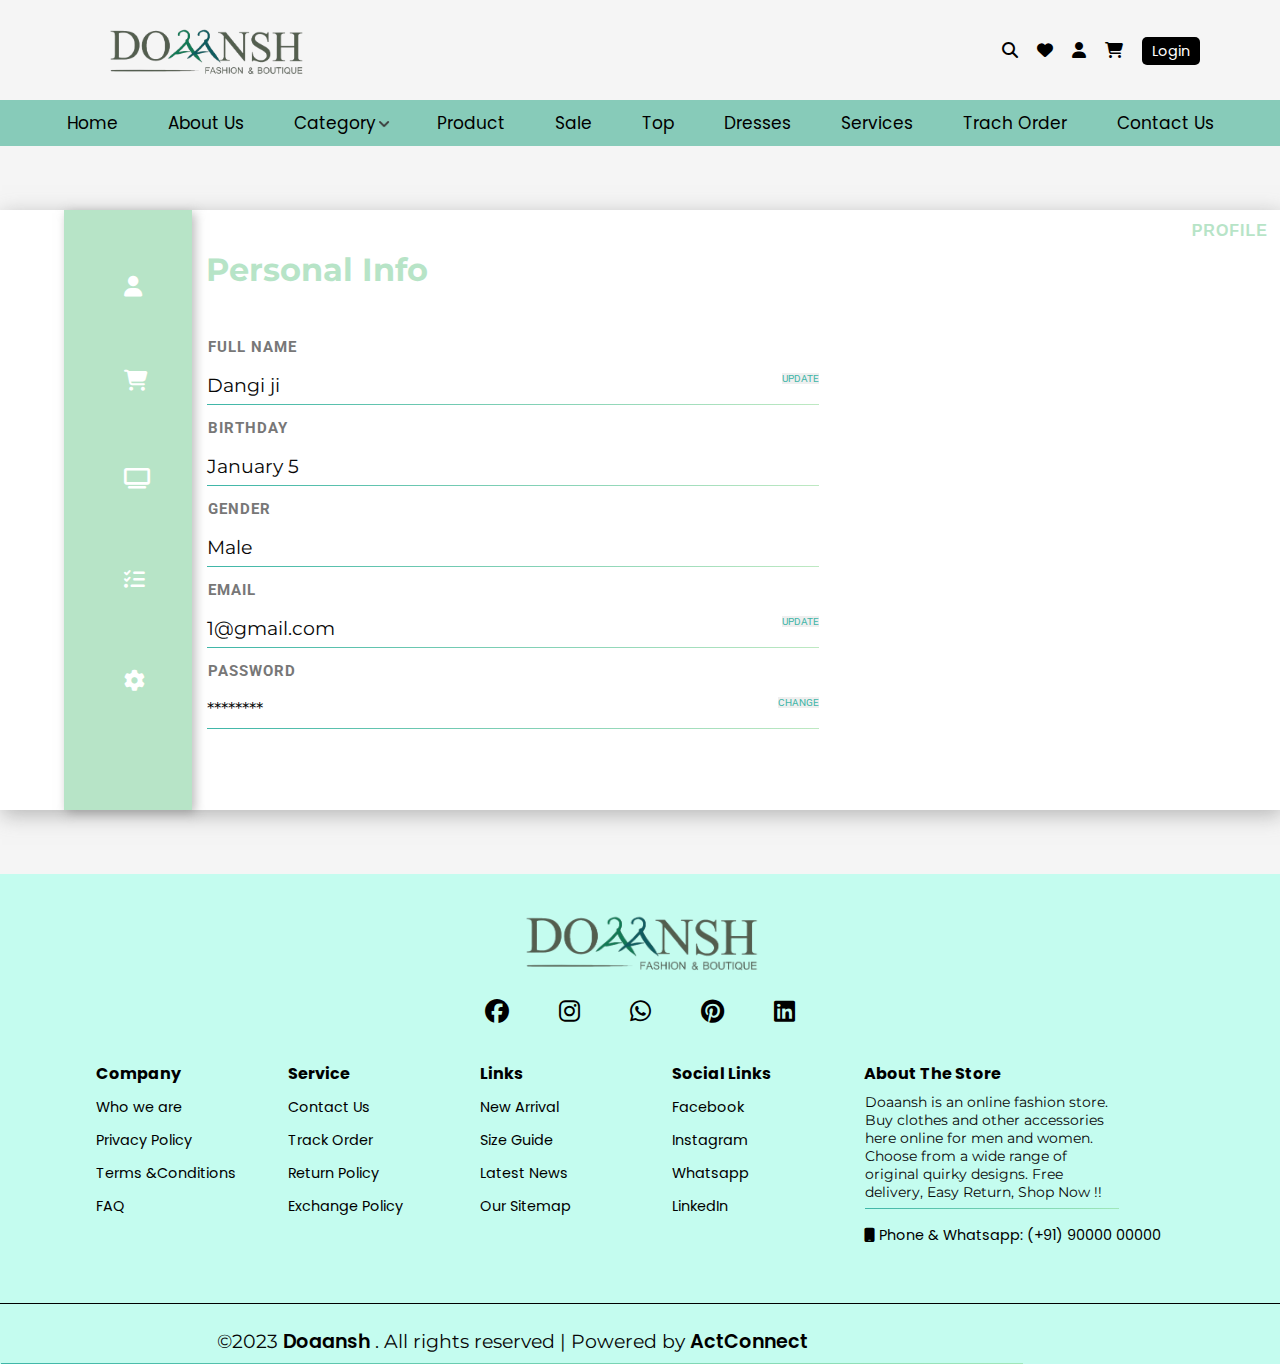
<file: user-profile.html>
<!DOCTYPE html>
<html lang="en">
  <head>
    <meta charset="UTF-8" />
    <meta http-equiv="X-UA-Compatible" content="IE=edge" />
    <meta name="viewport" content="width=device-width, initial-scale=1.0" />
    <title>Setting Page UI Design</title>
    <!-- Font Awesome -->
    <link
      rel="stylesheet"
      href="https://cdnjs.cloudflare.com/ajax/libs/font-awesome/6.1.1/css/all.min.css"
    />
    <link rel="stylesheet" href="style.css">
    <link rel="stylesheet" href="test.css">
    <link rel="stylesheet" href="footer.css">
    <link rel="stylesheet" href="searchbar.css">

    <!-- CSS -->
    <link rel="stylesheet" href="user-style.css" />
  </head>
  <body>
    <nav class="navbar1">
      <div class="navbar_container1">
          <div class="hamburger" id="nav-toggle">
              <a href="">
                  <img src="./icon/bars-solid.svg" alt="" width="20px" height="20px">
              </a>
          </div>
          <div class="nav-2">
              <img src="./assets/doansh png.png" alt="">
          </div>
          <div class="nav-3">
              <div class="search">
                  <a href="" id="searchBtn"><i class="fas fa-search"></i></a>
                  <div class="input_container">
                      <div class="search_icon">
                          <i class="fas fa-search"></i>
                      </div>
                      <input type="text" id="searchInput" placeholder="Search Products....">
                  </div>
              </div>


              <div>
                  <a href=""><i class="fas fa-heart"></i></a>
              </div>


              <div>
                  <a href=""><i class="fas fa-user"></i></a>
              </div>


              <div>
                  <a href=""><i class="fas fa-shopping-cart"></i></a>
              </div>

              <div>
                  <a onclick="window.location.href='loginPage.html';" class="login-btn">Login</a>
              </div>

          </div>
      </div>
      <div class="nav-container">
          <ul class="nav-ul">
              <li><a onclick="window.location.href='index.html';">Home</a></li>
              <li><a onclick="window.location.href='about.html';">About Us</a></li>
              <li>
                  <a href="">Category<img src="./icon/arrow.png" alt="" width="6px" class="icon"></a>
                  <ul class="dropdown">
                      <li><a onclick="window.location.href='tshirtPage.html';">T-shirt</a></li>
                      <li><a onclick="window.location.href='mobileCover.html';" style="font-size: 16px;">Mobile Cover</a></li>
                  </ul>
              </li>
              <li>
              <a onclick="window.location.href='productPage.html';">Product</a>
              </li>
              <li><a href="">Sale</a></li>
              <li><a href="">Top</a></li>
              <li><a href="">Dresses</a></li>
              <li>
                  <!-- <a onclick="window.location.href='productPage.html';">Product</a> -->
                  <!-- <img src="./icon/arrow.png" alt="" width="6px" class="icon"> -->
                  <!-- <ul class="dropdown">
                      <li><a href="">HTML</a></li>
                      <li><a href="">css</a></li>
                      <li><a href="">JS</a></li>
                  </ul> -->
              </li>
              <li><a onclick="window.location.href='ourServices.html';">Services</a></li>
              <li><a onclick="window.location.href='Trach-order.html';">Trach Order</a></li>
              <li><a onclick="window.location.href='contactUs.html';">Contact Us</a></li>
          </ul>
      </div>

  </nav>
    <div class="container">
      <div id="logo1">
        <h1 class="logo1">PROFILE</h1>
       
      </div>

      <div class="leftbox">
        <div class="nav-profile">
          <a href="#" class="active hover-text-user">
            <i class="fa fa-user"></i>
          </a>
          <a onclick="window.location.href='addCart.html';"  class="hover-text">
            <i class="fa fa-shopping-cart"></i>
          </a>
          <a href="#">
            <i class="fa fa-tv"></i>
          </a>
          <a href="#">
            <i class="fa fa-tasks"></i>
          </a>
          <a href="#">
            <i class="fa fa-cog"></i>
          </a>
        </div>
      </div>

      <div class="rightbox">
        <div class="profile">
          <h1>Personal Info</h1>
          <h2>Full Name</h2>
          <p>Dangi ji <button class="btn">update</button></p>
          <h2>Birthday</h2>
          <p>January 5</p>
          <h2>Gender</h2>
          <p>Male</p>
          <h2>Email</h2>
          <p>1@gmail.com<button class="btn">update</button></p>
          <h2>Password</h2>
          <p>******** <button class="btn">Change</button></p>
        </div>
      </div>
    </div>
    <footer>
      <div class="footer-container">
          <div class="footer-up-section">
              <div class="footer-img-div">
                  <img src="./assets/doansh png.png" alt="">
              </div>
              <div>
                  <ul class="footer-icons">
                      <li><a href=""><i class="fab fa-facebook"></i></a></li>
                      <li><a href=""><i class="fab fa-instagram"></i></a></li>
                      <li><a href=""><i class="fab fa-whatsapp"></i></a></li>
                      <li><a href=""><i class="fab fa-pinterest"></i></a></li>
                      <li><a href=""><i class="fab fa-linkedin"></i></a></li>
                  </ul>
              </div>
          </div>
          <div class="footer-down-section">
              <div class="footer-1">
                  <h5 class="widget-title">Company</h5>
                  <div class="textwidget">
                      <ul class="menu">
                          <li>
                              <a href="">Who we are</a>
                          </li>
                          <li>
                              <a href="#">Privacy Policy </a>
                          </li>
                          <li>
                              <a href="#">Terms &amp;Conditions</a>
                          </li>
                          <li>
                              <a href="#">FAQ</a>
                          </li>
                  </div>
              </div>
              <div class="footer-2">
                  <h5 class="widget-title">Service</h5>
                  <div class="textwidget">
                      <ul class="menu">
                          <li>
                              <a href="#">Contact Us</a>
                          </li>
                          <li>
                              <a href="#">Track Order</a>
                          </li>
                          <li>
                              <a href="#">Return Policy</a>
                          </li>
                          <li>
                              <a href="#">Exchange Policy</a>
                          </li>
                          <li>
                              <a href="#"></a>
                          </li>
                      </ul>
                  </div>
              </div>
              <div class="footer-3">
                  <h5 class="widget-title">Links</h5>
                  <div class="textwidget">
                      <ul class="menu">
                          <li>
                              <a href="#">New Arrival</a>
                          </li>
                          <li>
                              <a href="#">Size Guide</a>
                          </li>
                          <li>
                              <a href="#">Latest News</a>
                          </li>
                          <li>
                              <a href="#">Our Sitemap</a>
                          </li>
                      </ul>
                  </div>
              </div>
              <div class="footer-4">
                  <h5 class="widget-title">Social Links</h5>
                  <div class="textwidget">
                      <ul class="menu">
                          <li>
                              <a href="#">Facebook</a>
                          </li>
                          <li>
                              <a href="#">Instagram</a>
                          </li>
                          <li>
                              <a href="#">Whatsapp</a>
                          </li>
                          <li>
                              <a href="#">LinkedIn</a>
                          </li>
                      </ul>
                  </div>
              </div>
              <div class="footer-5">
                  <h5 class="widget-title">About The Store</h5>
                  <div class="textwidget">
                      <p>Doaansh is an online fashion store. Buy clothes and other accessories here online for
                          men and women. Choose from a wide range of original quirky designs. Free delivery,
                          Easy Return, Shop Now !!</p>
                      <div class="mobile">
                          <i class="fas fa-mobile"></i>
                          Phone &amp Whatsapp: (+91) 90000 00000<br>
                      </div>
                      <br>
                  </div>
              </div>
          </div>
          <div class="copyright-section">
              <p>
                  &copy;2023 <a href="">Doaansh</a>
                  . All rights reserved | Powered by <a href="">ActConnect</a>
              </p>
          </div>
      </div>
  </footer>
  </body>
</html>
</file>
<file: contactUs.css>
@import url('https://fonts.googleapis.com/css2?family=Poppins:wght@200;300;400;500;600;700&display=swap');

* {
    margin: 0;
    padding: 0;
    box-sizing: border-box;
    font-family: 'Poppins', sans-serif;
}
.contact-container{
  /* min-height: 80vh; */
  height: auto;
  width: 100%;
  background:whitesmoke;
  display: flex;
  align-items: center;
  justify-content: center;
  padding: 2rem;
}
.container {
  max-width: 1100px;
  width: 100%;
  background: #fff;
  border-radius: 6px;
  padding: 20px 60px 30px 40px;
  box-shadow: 0 5px 10px rgba(0, 0, 0, 0.2);
}
.container .content {
  display: flex;
  align-items: center;
  justify-content: space-between;
}
.container .content .left-side {
  width: 30%;
  height: 100%;
  display: flex;
  flex-direction: column;
  align-items: center;
  justify-content: center;
  margin-top: 15px;
  position: relative;
}
.content .left-side::before {
  content: "";
  position: absolute;
  height: 70%;
  width: 2px;
  right: -15px;
  top: 50%;
  transform: translateY(-50%);
  background: #afafb6;
}
.content .left-side .details {
  margin: 14px;
  text-align: center;
}
.content .left-side .details i {
  font-size: 30px;
  color:  #088179c2;
  margin-bottom: 10px;
}
.content .left-side .details .topic {
  font-size: 18px;
  font-weight: 500;
}
.content .left-side .details .text-one,
.content .left-side .details .text-two {
  font-size: 14px;
  color: #afafb6;
}

.container .content .right-side {
  width: 70%;
  margin-left: 75px;
}
.content .right-side .topic-text {
  font-size: 23px;
  font-weight: 600;
  color:  #088179c2;
}
.right-side .input-box {
  height: 55px;
  width: 100%;
  margin: 12px 0;
}
.right-side .input-box input,
.right-side .input-box textarea {
  height: 100%;
  width: 100%;
  border: none;
  outline: none;
  font-size: 16px;
  background: #f0f1f8;
  border-radius: 6px;
  padding: 0 15px;
  resize: none;
}
.right-side .message-box {
  min-height: 110px;
}
.right-side .input-box textarea {
  padding-top: 6px;
}
.right-side .button {
  display: inline-block;
  margin-top: 12px;
}
.right-side .button input[type="button"] {
  color: #fff;
  font-size: 18px;
  outline: none;
  border: none;
  padding: 8px 16px;
  border-radius: 6px;
  background:  #088179c2;
  cursor: pointer;
  transition: all 0.3s ease;
}
.button input[type="button"]:hover {
  border: 0.1px solid  #056660c2;
  background-color: transparent;
  color: black;
}

@media (max-width: 950px) {
  .container {
    width: 90%;
    padding: 30px 40px 40px 35px;
  }
  .container .content .right-side {
    width: 75%;
    margin-left: 55px;
  }
}
@media (max-width: 820px) {
  .container {
    margin: 40px 0;
    height: 100%;
  }
  .container .content {
    flex-direction: column-reverse;
  }
  .container .content .left-side {
    width: 100%;
    flex-direction: row;
    margin-top: 40px;
    justify-content: center;
    flex-wrap: wrap;
  }
  .container .content .left-side::before {
    display: none;
  }
  .container .content .right-side {
    width: 100%;
    margin-left: 0;
  }
}

/* /// */
</file>
<file: style.css>
@import url('https://fonts.googleapis.com/css2?family=Poppins:wght@200;300;400;500;600;700&display=swap');

* {
    margin: 0;
    padding: 0;
    box-sizing: border-box;
    font-family: 'Poppins', sans-serif;
}

html {
    scroll-behavior: smooth;
    overflow-x: hidden;
}

a {
    text-decoration: none;
    color: inherit;
    cursor: pointer;
}

ul {
    list-style: none;
}

li {
    list-style: none;
}

.top {
    position: fixed;
    background-color: rgb(14, 12, 12);
    bottom: 3%;
    right: 1%;
    width: 50px;
    height: 50px;
    border-radius: 50%;
    z-index: 100;
    opacity: 0;
    transition: all 0.5s ease-out;
}

.window-scroll{
    opacity: 1;
}

.top img {
    margin: 1rem 1.2rem;
    transform: rotate(270deg);
}

.banner-div {
    width: 100%;
    background-color: #2d2d2d;
    color: white;
    text-align: center;
    font-size: 0.8rem;
    height: 25px;
    padding-top: 5px;
    display: flex;
    justify-content: center;
    gap: 5px;
}

.banner-div a {
    text-align: center;
    color: white;
}

.banner-div p {
    display: inline;
}

nav {
    width: 500px;
    /* background-color: red; */
}



.navbar1 {
    /* background-color: rebeccapurple; */
    background-color: rgb(235, 229, 229);
    width: 100%;
    color: #2d2d2d;
    position: sticky;
    top: 0;
    z-index: 10;
}



.navbar_container1 {    
    /* background-color: #C4FCEF; */
    background-color: whitesmoke;
    width: 100%;
    height: 100px;
    display: flex;
    justify-content: space-between;
    align-items: center;
    /* background-color: red; */
}

.hamburger {
    font-size: 25px;
    display: none;
}

.nav-2 {
    margin-left: 5rem;
}

.nav-2 img {
    width: 250px;
    margin-top: 1.9rem;
}

.nav-3 {
    display: flex;
    gap: 19px;
    margin-right: 5rem;
}

.login-btn{
    background-color: black;
    color: white;
    font-size: 0.9rem;
    padding: 4px 10px ;
    border-radius: 5px;
}

.login-btn:hover{
    background-color: #87CBB9;
}


/* ***************************** BANNER 2 ********************888 */
.banner2 {
    width: 100% ;
    cursor: pointer;
}

.banner2 img{
    width: 100%;
}


/* ***************************IMAGE GRIG ************************ */
.shop-category {
    /* margin-top: 2rem; */
    margin: 2rem auto;
    width: 90%;
}

.shop-category h2 {
    font-weight: normal;
    margin-bottom: 1rem;
}

.image-grid {
    display: grid;
    grid-template-columns: repeat(5, 1fr);
    grid-template-rows: auto;
    grid-gap: 10px;
    max-width: 100%;
    height: 50%;
    margin: 2rem auto;
}

.image-item {
    display: flex;
    align-items: center;
    justify-content: center;
    position: relative;
    display: inline-block;
    overflow: hidden;
    cursor: pointer;
}

.image-item.large {
    grid-row: span 2;
    grid-column: span 2;
    position: relative;
    display: inline-block;
}

.image-item img {
    max-width: 100%;
    max-height: 100%;
    transition: filter 0.3s ease;
}


.caption {
    position: absolute;
    bottom: 0;
    left: 0;
    width: 100%;
    background-color: rgba(0, 0, 0, 0.5);
    /* Black background with reduced opacity */
    color: white;
    text-align: center;
    padding: 5px;
}

.image-item:hover img {
    transform: scale(1.1);
    /* Apply a slight zoom effect on hover */
    transition: transform 0.3s ease;
    /* Add a smooth transition effect */
    filter: saturate(1.1);
}

@keyframes fade {
    from {
        opacity: .4
    }

    to {
        opacity: 1
    }
}




/* ************************ GALLERY****************************** */
.gallery {
    width: 100%;
    display: grid;
    grid-template-columns: 1fr 1fr;
}

.gallery div img{
    width: 100%;
}

@media screen and (max-width: 834px) {
    .nav-1 {
        font-size: 1.1rem;
    }

    .search sup {
        display: none;
    }
}

@media screen and (max-width: 600px) {
    

    .nav-2{
        /* background-color: yellow; */
        margin-left: 1.5rem;
    }

    .hamburger {
        margin-left: 15px;
        display: block;
    }

    .nav-2 img{
        width: 190px;
    }

    .nav-3{
        margin-right: 1rem;
    }

}


@media screen and (max-width: 425px) {
    .nav-2 {
        /* margin-left: 15px; */
        /* background-color: rebeccapurple; */
    }

    .nav-2 img {
        /* margin-top: 2rem; */
        width: 170px;
    }

    .nav-3 {
        margin-right: 15px;
    }

    .top {
        bottom: 3%;
        right: 1%;
        width: 40px;
        height: 40px;
        border-radius: 50%;
        z-index: 100;
    }

    .top img {
        margin: 0.5rem 0.9rem;
    }

    /* .hamburger {
        margin-left: 15px;
        display: block;
    } */

    .nav-1 {
        display: none;
    }

    .nav-3 {
        gap: 5px;
    }


    .image-grid {
        grid-template-columns: repeat(6, 1fr);
    }

    .image-item.large {
        grid-column: span 6;
        grid-row: span 2;
    }

    .image-item.small {
        grid-column: span 3;
        /* grid-row: span 5; */
    }

    .gallery {
        grid-template-columns: 1fr;
    }
}

@media screen and (max-width: 360px) {
    .hamburger{
        margin-left: 4px;
    }

    .navbar_container1{
        font-size: 1rem;
    }

    .nav-2{
        margin-left: 0;
        /* background-color: rebeccapurple; */
    }

}
</file>
<file: test.css>
@import url('https://fonts.googleapis.com/css2?family=Poppins:wght@200;300;400;500;600;700&display=swap');

* {
    margin: 0;
    padding: 0;
    box-sizing: border-box;
    font-family: 'Poppins', sans-serif;
}

.icon{
    transform: rotate(90deg);
    margin-left: 5px;
}

a{
    text-decoration: none;
}

ul , li{
    list-style: none;
}

.nav-ul{
    /* background-color: whitesmoke; */
    background-color: #87CBB9;
    /* background-color: #C4FCEF; */
    display: flex;
    justify-content: center;
    align-items: center;
}

.nav-container ul li{
    position: relative;
}

.nav-container ul li a{
    display: block;
    padding: 10px 25px;
    color: #000;
    text-align: center;
    font-size: 17px;
}

.nav-container ul li ul.dropdown li{
    display: block;
}

.nav-container ul li ul.dropdown{
    width: 100%;
    background: #87CBB9;
    position: absolute;
    z-index: 200;
    display: none;
}

.nav-container ul li a:hover{
    background-color: white;
}

.nav-container ul li:hover ul.dropdown{
    display: block;
}



@media screen and (max-width: 1024px) {
    .nav-container ul li a{
        font-size: 15px;
        padding: 15px 8px;
    }
}

@media screen and (max-width: 834px) {
    .nav-ul{
        /* background-color: whitesmoke; */
        display: flex;
        justify-content: space-evenly;
        align-items: center;
    }

    .nav-container ul li a{
        padding: 5px 0px;
        font-size: 13px;
    }
}

@media screen and (max-width: 600px) {
    .nav-ul{
        flex-direction: column;
        gap: 0;
        justify-content: normal;
        align-items: normal;
        /* background-color: #87CBB9; */
        background-color: whitesmoke;
    }

    .nav-container ul li ul.dropdown{
        background: whitesmoke;
    }

    .nav-container{
        position: absolute;
        left: -100%;
        /* left: 0; */
        height: auto;
        width: 100%;
        background-color: whitesmoke;
        border-radius: 0 0 20px 20px;
    }

    .menu-bar-active{
        left: 0;
    }

    .nav-container ul li a{
        padding: 10px 10px;
        font-size: 15px;
    }

    .nav-container ul li a:hover{
        background-color: whitesmoke;
    }

}
</file>
<file: gallery2.css>
@import url('https://fonts.googleapis.com/css2?family=Poppins:wght@200;300;400;500;600;700&display=swap');

* {
    margin: 0;
    padding: 0;
    box-sizing: border-box;
}


body{
    font-family: 'Poppins', sans-serif;
    font-size: 1.2rem;
}

.wrapper2{
    width: 90%;
    margin: 2rem auto;
}

.gallery2{
    display: grid;
    gap: 8px;
    grid-template-columns: repeat(4,1fr);
    grid-auto-rows: 150px;
}

.box{
    background-size: cover;
    object-fit: cover;
    background-repeat: no-repeat;
    background-position: center;
    color: white;
    display: flex;
    justify-content: center;
    align-items: center;
    background-color: #222;
    background-blend-mode: hard-light;  
    transition: all 0.8s ease-in-out;
}

.box:hover{
    background-color: #999;
}

#box-1{
    grid-row: span 2;
}

#box-2{
    grid-row: span 4;
    grid-column: span 2;
}

#box-4{
    grid-row: span 3;
}

#box-5{
    grid-row: span 2;
}

@media screen and (max-width: 834px) {
    #box-1{
        grid-row: span 2;
        grid-column: span 1;
    }
    
    #box-2{
        grid-row: span 6;
        grid-column: span 4;
    }

    #box-3{
        grid-column: span 3;
        grid-row: span 2;
    }
    
    #box-4{
        grid-row: span 2;
        grid-column: span 2;
    }
    
    #box-5{
        grid-row: span 2;
        grid-column: span 2;
    }

}


@media screen and (max-width: 425px) {
    #box-1{
        grid-row: span 2;
        grid-column: span 2;
    }
    
    #box-2{
        grid-row: span 4;
        grid-column: span 4;
    }

    #box-3{
        grid-column: span 2;
        grid-row: span 2;
    }
    
    #box-4{
        grid-row: span 2;
        grid-column: span 2;
    }
    
    #box-5{
        grid-row: span 2;
        grid-column: span 2;
    }
    
}
</file>
<file: searchbar.css>
@import url("https://fonts.googleapis.com/css2?family=Poppins:wght@100;200;300;400;500;600;700&display=swap");

:root {
    --primary: #e37676;
}

* {
    margin: 0;
    padding: 0;
    box-sizing: border-box;
}

html {
    font-family: "Poppins", sans-serif;
}

/* input style */
.input_container{
    position: absolute  ;
    display: flex;
    justify-content: center;
    right: 20%;
    top: 22%;
    transition: 0.2s ease-in-out;
    display: none;
}

.open{
    display: inline-flex;
}

.input_container input{
    /* width: 100%; */
    padding-left: 40px;
    height: 35px;
    border: 0.1px solid black;
    border-radius: 30px;
}

.input_container input::placeholder{
    color: black;
}

.search_icon{
    position: relative;
    left: 30px;
    /* margin-left: -20px; */
    display: grid;
    place-items: center;
}

@media screen and (max-width: 1024px) {
    .input_container{
        right: 22%;
    }
}


@media screen and (max-width: 834px) {
    .input_container{
        right: 29%;
    }
}

@media screen and (max-width: 600px) {
    .input_container{
        right: 0;
        top: 73%;
        left: 0;
    }

    .input_container input{
        /* width: 180px; */
        height: 24px;
        width: 90%;
    }
}

@media screen and (max-width: 425px) {
    .search_icon{
        font-size: 0.8rem;
    }

    .input_container{
        top: 72%;
    }

    .input_container input{
        height: 25px;
    }
}
</file>
<file: footer.css>
@import url('https://fonts.googleapis.com/css2?family=Poppins:wght@200;300;400;500;600;700&display=swap');

* {
    margin: 0;
    padding: 0;
    box-sizing: border-box;
    font-family: 'Poppins', sans-serif;
}

ul, li{
    list-style: none    ;
}

a{
    text-decoration: none;
    color: black;
}


.footer-container{
    /* background-color: whitesmoke; */
    /* background-color: #b7e4c7; */
    background-color: #C4FCEF;
    display: flex;
    flex-direction: column;
    gap: 2rem;
    /* padding: 1rem 0; */
}

.footer-up-section{
    display: flex;
    flex-direction: column;
    align-items: center;
}

.footer-img-div{
    width: 300px;
    height: 120px;
}

.footer-img-div img{
    width: 100%;
}

.footer-icons{
    display: flex;
    gap: 50px;
}

.footer-icons li a{
    font-size: 1.5rem;
    color: black;
    transition: 0.2s ease-in-out;
}

.footer-icons li a:hover{
    /* color: #08817962; */
    color: white;
}

.footer-down-section{
    display: flex;
    flex-wrap: wrap;
    justify-content: space-around;
    justify-content: center;
}

.footer-1{
    width: 15%;
}

.footer-2{
    width: 15%;
}

.footer-3{
    width: 15%;
}

.footer-4{
    width: 15%;
}

.footer-5{
    width: 25%;
}

.widget-title{
    font-size: 1rem;
    font-weight: bolder;
}


.menu li{
    margin-top: 0.5rem;
}

.menu li a{
    color: black;
    font-size: 0.9rem;
}

.menu li a:hover{
    border-bottom: 0.1px solid black;
}

.textwidget p{
    font-size: 0.9rem;
}

.mobile{
    margin-top: 1rem;
    font-size: 0.9rem;
}

.copyright-section{
    border-top: 1px solid black;
    text-align: center;
    font-size: 1rem;
    padding-top: 1rem;
}

.copyright-section a{
    font-weight: 600;
}

@media screen and (max-width: 1024px) {
    .menu li{
        margin-top: 0.9rem;
    }

    .textwidget p{
        margin-top: 0.9rem;
    }

}


@media screen and (max-width: 834px) {

    .menu li{
        margin-top: 1.2rem;
    }
    .textwidget p{
        margin-top: 1.2rem;
    }

    .footer-container{
        gap: 30px;
    }

    .footer-down-section{
        justify-content: space-evenly;
    }

}

@media screen and (max-width: 600px) {
    .footer-container{
        gap: 20px;
    }

    .footer-img-div{
        width: 300px;
        height: 150px;
    }

    .footer-down-section{
        flex-direction: column;
        margin-left: 3rem;
    }

    .footer-icons{
        gap: 30px;
    }
    
    .footer-1{
        width: 80%;
    }

    .footer-2{
        width: 80%;
    }

    .footer-3{
        width: 80%;
    }

    .footer-4{
        width: 80%;
    }
    
    .footer-5{
        width: 93%;
        /* background-color: rebeccapurple; */
    }

    .widget-title{
        margin-top: 1rem;
        font-size: 1.2rem;
    }

    .menu li{
        margin-top: 0.5rem;
    }
    .textwidget p{
        margin-top: 0.5rem;
    }

}
</file>
<file: mobileCover.css>
@import url('https://fonts.googleapis.com/css2?family=Poppins:wght@200;300;400;500;600;700&display=swap');

* {
    margin: 0;
    padding: 0;
    box-sizing: border-box;
    font-family: 'Poppins', sans-serif;
    border: none;
    outline: none;
}

.wrapper{
    width: 100%;
    /* margin: 0 auto; */
    background-color: whitesmoke;
}


#search-container{
    /* margin: 1em 0; */
    /* background-color: rebeccapurple; */
    /* margin: 0 auto; */
    padding: 1em 0;
}

#search-container input{
    background-color: transparent;
    width: 40%;
    border-bottom: 2px solid #110f29;
    padding: 1em 0.3em;
    margin-left: 25rem;
}

#search-container input:focus{
    border-bottom-color: #87CBB9;;
}

#search-container button{
    padding: 1em 2em;
    margin-left: 1em;
    background-color: #87CBB9;;
    color: #fff;
    /* border-radius: 8px; */
    margin-top: 0.5em;
}

#search-container button:hover{
    border: 0.1px solid #87CBB9;;
    color: black;
    background-color: transparent;
}

#buttons{
    margin-left: 28rem;
}

.button-value{
    /* background-color: #6759ff; */
    border: 2px solid #87CBB9;;
    padding: 1em 2.2em;
    border-radius: 3em;
    background-color: transparent;
    color: black;
    cursor: pointer;
}

.active{
    background-color: #87CBB9;;
    color: #ffffff;
}

#products{
    display: grid;
    margin-left: 1rem;
    grid-template-columns: auto auto auto auto;
    grid-column-gap: 1.5em;
    padding: 2em 0;
    gap: 2rem;
}

.card{
    /* background-color: #ffffff; */
    background-color: whitesmoke;
    max-width: 18em;
    padding: 1em;
    border-radius: 5px;
    box-shadow: 1em 2em 2.5em rgba(1, 2, 68, 0.08);
}

.image-container{
    text-align: center;
}

img{
    max-width: 100%;
    object-fit: contain;
    height: 15em;
}

.container{
    padding-top: 1em;
    color: #110f29;
}

.container h5{
    font-weight: 500;
}

.hide {
    display: none;
}

@media screen and (max-width: 720px) {
    img{
        max-width: 100%;
        object-fit: contain;
        height: 10em;
    }

    .card{
        max-width: 10em ;
        margin-top: 1em;
    }

    #products{
        grid-template-columns: auto auto auto;
        grid-column-gap: 1em;
    }

}
</file>
<file: mobilechanges.css>
@import url("https://fonts.googleapis.com/css2?family=Poppins:wght@200;300;400;500;600;700&display=swap");

* {
  margin: 0;
  padding: 0;
  /* box-sizing: border-box; */
  font-family: "Poppins", sans-serif;
  border: none;
  outline: none;
}

.wrapper {
  width: 100%;
  /* margin: 0 auto; */
  background-color: whitesmoke;
}

#search-container {
  /* margin: 1em 0; */
  /* background-color: rebeccapurple; */
  /* margin: 0 auto; */
  display: flex;
  padding: 1em 0;
}

#search-container input {
  background-color: transparent;
  width: 40%;
  border-bottom: 2px solid #110f29;
  padding: 1em 0.3em;
  margin-left: 25rem;
}

#search-container input:focus {
  border-bottom-color: #87cbb9;
}

#search-container button {
  padding: 1em 2em;
  margin-left: 1em;
  background-color: #87cbb9;
  color: #fff;
  /* border-radius: 8px; */
  margin-top: 0.5em;
}

#search-container button:hover {
  border: 0.1px solid #87cbb9;
  color: black;
  background-color: White;
}
#search {
  border-radius: 8px;
}
/* 
#buttons{
    margin-left: 28rem;
}

.button-value{
    background-color: #6759ff;
    border: 2px solid #87CBB9;;
    padding: 1em 2.2em;
    border-radius: 3em;
    background-color: transparent;
    color: black;
    cursor: pointer;
}

.active{
    background-color: #87CBB9;;
    color: #ffffff;
} */
/* Add the necessary CSS styles for the dropdown */
/* Add the necessary CSS styles for the dropdown */
#buttons {
  position: relative;
  display: inline-block;
}

#dropdown-content {
  display: none;
  position: absolute;
  top: 100%;
  left: 0;
  min-width: 160px;
  /* box-shadow: 0px 8px 16px 0px rgba(0, 0, 0, 0.2); */
  z-index: 1;
  padding: 0;
  border: none;
  border-radius: -50%;
  /* background-color: white; */
}

#dropdown-content button {
  color: black;
  padding: 12px 16px;
  text-decoration: none;
  display: block;
  width: 100%;
  text-align: left;
  box-sizing: border-box;
  border: none;

  /* border-bottom: none; */
  transition: border-color 0.2s;
  margin: 0; /* Remove margin between buttons */
}

/* Style the "All" button */
#buttons .button-value {
  color: white;
  background-color: #87cbb9;
  position: relative;
  border-radius: 1px;
}
.border {
  border-radius: 6px !important;
}
.arrow-down {
  position: absolute;
  /* right: -px; */
  top: 50%;
  transform: translateY(-50%);
}

#dropdown-content button:hover {
  background-color: #f1f1f1;
  border-color: #87cbb9;
}

/* Remove all borders for the first button (All) */
#buttons .button-value {
  border: none;
}
/* Add CSS styles for the dropdown content */
/* Add the necessary CSS styles for the dropdown content */
.dropdown-content1 {
  display: none;
  position: absolute;
  /* background-color: #f1f1f1; */
  margin-left: 160px;
  padding: 0;
  min-width: 160px;
  /* box-shadow: 0px 8px 16px 0px rgba(0, 0, 0, 0.2); */
  z-index: 1;
  padding: 0; /* Remove the padding to remove the space between each option */
  border: none;
  /* border-radius: -50%; */
  background-color: transparent;
  display: flex;
}

.dropdown-option {
  height: 100%;
}

.dropdown-content1 .dropdown-option:hover {
  background-color: #ff0000;
}

/* Show the dropdown content when the "Iphone" button is clicked */
.show {
  display: block;
}

/**/
/* ... your existing CSS code ... */

/* Search bar styles */
#search-container {
  padding: 1em 0;
  display: flex;
  align-items: center;
}

#search-container input {
  background-color: transparent;
  width: 40%;
  border-bottom: 2px solid #110f29;
  padding: 1em 0.3em;
}

#search-container input:focus {
  border-bottom-color: #87cbb9;
}

#search-container button {
  padding: 1em 2em;
  background-color: #87cbb9;
  color: #fff;
  /* border-radius: 8px; */
  margin-left: 1em;
}

#search-container button:hover {
  border: 0.1px solid #87cbb9;
  color: black;
  background-color: white;
}

#products {
  display: grid;
  margin-left: 1rem;
  grid-template-columns: auto auto auto auto;
  grid-column-gap: 1.5em;
  padding: 2em 0;
  gap: 2rem;
}

/*  */

.card {
  background-color: white;
  border: 0.1px solid gray;
  border-radius: 20px;
  height: 320px;
  /* width: 65%; */
  /* margin-left: 40px; */
  width: 230px;
  padding: 0.5rem 1rem;
  transition: 0.2s ease;
  cursor: pointer;
}
.card:hover {
  box-shadow: 0px 0px 30px rgba(0, 0, 0, 0.3);
}

.image-container {
  /* background-color: green; */
  padding: 1rem;
  border-radius: 20px;
  width: 90%;
  height: 60%;
  background-color: whitesmoke;
  cursor: pointer;
}

.image-container img {
  width: 95%;
  /* border-radius: 20px; */
  height: 100%;
}

.product-name {
  /* color: yellow; */
  font-size: 1.2rem;
  margin-top: 1rem;
}

h6 {
  font-size: 1rem;
  display: inline;
  margin-right: 10rem;
  margin-top: -1rem;
}

i {
  background-color: aliceblue;
  padding: 0.2rem; /* Increase the padding to make the icon larger */
  border-radius: 50%;
  height: 28px; /* Increase the height of the icon */
  width: 28px; /* Increase the width of the icon */
  margin-top: 0.5rem; /* Adjust the margin to move the icon below the h6 element */
}
.fa {
  font-size: 22px;
}

.hide {
  display: none;
}

/* ... your existing CSS code ... */

/* Your existing CSS code ... */

/* Add media query for mobile devices */
@media only screen and (max-width: 1025px) {
  #search-container{
    /* background-color: rebeccapurple; */
    display: flex;
    justify-content: center;
    gap: 0;
    /* flex-direction: row-reverse; */
  }

  #search-container input{
    order: 2;
    /* margin: 0; */
    /* width: 40%; */
    margin: 0 3rem
  }

  #buttons{
    order: 1;
  }

  #search{
    order: 2;
  }
  
  #products {
    margin-left: 0px;
    grid-template-columns: auto auto auto;
  }
  .card{
       margin-left: 40px;
  }
}
@media only screen and (max-width: 768px) {
  #products {
    margin-left: 0px;
    grid-template-columns: auto auto;
  }
}
@media only screen and (max-width: 600px) {
  /* Adjust the layout for mobile devices */

  #search-container {
    flex-direction: column;
    align-items: start;
  }

  #search-container input {
    width: 90%; /* Take almost full width of the container on mobile */
    margin: 0 auto; /* Center the search bar horizontally on mobile */
    order:1;
  }

  #search-container button {
    /* margin-top: 1rem;  */
    width: 90%; /* Take almost full width of the container on mobile */
    margin-left: auto; /* Push the filter button to the right on mobile */
    margin-right: auto; /* Push the filter button to the right on mobile */
    order: 2;
  }

  #buttons {
    margin-top: 1rem; /* Add margin between filter button and cards on mobile */
    text-align: center; /* Center the filter button horizontally on mobile */
    order:3;
  }
  #buttons .button-value {
    width: 100%; /* Take almost full width of the container on mobile */
    /* margin: 0 auto;  */
    font-size: 1rem; /* Center the buttons horizontally on mobile */
    /* float: left; */
    margin-left: 2rem;
  }

  #products {
    grid-template-columns: 1fr; /* Display one card per row on mobile */
    gap: 1rem; /* Reduce the gap between cards on mobile */
    padding: 1rem 0; /* Adjust padding for smaller screens */
    margin-left: 0; /* Remove margin on the left for mobile */
  }

  .card {
    width: 70%; /* Reduce the width of the card container on mobile */
    height: 380px; /* Take almost full width of the container on mobile */
    margin: 0 auto; /* Center the cards horizontally on mobile */
  }

  h6 {
    margin-right: 0; /* Remove the right margin for mobile */
  }

  i {
    margin-top: -1rem;
    float: right;
    background-color: #87cbb9; /* Adjust margin for mobile */
    height: 28px;
    width: 33px;
  }
  .fa {
    font-size: 26px;
  }
  .arrow-down {
    right: 7px;
  }
  .image-container {
    /* Adjust image height for mobile */
    height: 70%;
  }
  .dropdown-content1 {
    margin-left: 195px;
  }
}

/* ... your existing CSS code ... */
</file>
<file: mobile-dropdown.css>
/* Add the necessary CSS styles for the dropdown */
#buttons {
    position: relative;
    display: inline-block;
  }
  
  #dropdown-content {
    display: none;
    position: absolute;
    top: 100%;
    left: 0;
    background-color: #f9f9f9;
    min-width: 160px;
    box-shadow: 0px 8px 16px 0px rgba(0, 0, 0, 0.2);
    z-index: 1;
  }
  
  #dropdown-content button {
    color: black;
    padding: 12px 16px;
    text-decoration: none;
    display: block;
    width: 100%;
    text-align: left;
    box-sizing: border-box;
    border: none; /* Remove the border from buttons */
    border-bottom: 1px solid #dddddd; /* Add bottom border for all buttons */
    transition: border-color 0.2s; /* Add transition for the border color change */
  }
  
  /* Style the "All" button */
  #buttons .button-value {
    background-color: #87CBB9; /* Give the button a background color */
    color: white; /* Set the text color to white */
    position: relative; /* To position the arrow */
  }
  
  .arrow-down {
    position: absolute;
    right: 10px;
    top: 50%;
    transform: translateY(-50%); /* Center the arrow vertically */
  }
  
  #dropdown-content button:hover {
    background-color: #f1f1f1;
    border-color: #87CBB9; /* Change border color on hover */
  }
  
  /* Remove all borders for the first button (All) */
  #buttons .button-value {
    border: none;
  }
</file>
<file: ProductPage.css>
@import url('https://fonts.googleapis.com/css2?family=League+Spartan:wght@400;500;600;700;800;900&display=swap');

*{
    margin: 0;
    padding: 0;
    box-sizing: border-box;
    font-family: 'League Spartan', sans-serif;
}

#product{
    padding: 40px 80px;
    text-align: center;
}

#product h2{
    font-size: 2.3rem;
}

#product p{
    font-size: 1.2rem;
    padding-top: 10px;
}

.pro-container{
    display: flex;
    justify-content: space-between;
    padding-top: 20px;
    flex-wrap: wrap;
}

#product .pro{
    width: 23%;
    min-width: 250px;
    padding: 10px 12px;
    border: 0.1px solid rgba(0, 0, 0, 0.311);
    border-radius: 10px;
    cursor: pointer;
    box-shadow: 20px 20px 30px rgba(0, 0, 0, 0.02);
    margin: 15px 0;
    transition: 0.2s ease;
    position: relative;
}

#product .pro:hover{
    box-shadow: 0px 0px 30px rgba(0, 0, 0, 0.3);
}

#product .pro img{
    width: 100%;
    border-radius: 20px;
}

#product .pro .des{
    text-align: start;
    padding: 10px 0;
}

#product .pro .des span{
    color: #606063;
    font-size: 15px;
}

#product .pro .des h5{
    padding-top: 7px;
    font-size: 20px;
    font-weight: normal;
}

#product .pro .des h4{
    padding-top: 7px;
    font-size: 15px;
    font-weight: 700;
    color: rgb(63, 93, 120);
}

.cart{
    width: 40px;
    height: 40px;
    line-height: 40px;
    border-radius: 50px;
    background-color: #e8f6ea;
    font-weight: 500;
    color: #011c1a;
    /* border: 1px solid #719f9c; */
    position: absolute;
    bottom: 20px;
    right: 14px;
}

#prodetails .single-pro-image{
    width: 40%;
    margin-right: 50px;
}
</file>
<file: product.css>
/* PRODUCTS */
.product {
    position: relative;
    overflow: hidden;
    padding: 20px;
    /* background-color: red; */
    width: 90%;
    margin: 0 auto;
    margin-bottom: 1rem;
    margin-top: 1rem;
  }
  
  .product-category {
    /* padding: 0 10vw; */
    font-size: 30px;
    font-weight: 500;
    margin-bottom: 40px;
    text-transform: capitalize;
    border-bottom: 1px solid black;
  }
  
  .product-container {
    padding: 1vw 5vw;
    display: flex;
    overflow-x: auto;
    scroll-behavior: smooth;
    /* background-color: red; */
  }
  
  .product-container::-webkit-scrollbar {
    display: none;
  }
  
  .product-card {
    flex: 0 0 auto;
    width: 250px;
    height: 370px;
    margin-right: 40px;
    /* background-color: rebeccapurple; */
    cursor: pointer;
    box-shadow: 0 0 10px rgba(0, 0, 0, 0.1);
  }
  
  .product-image {
    position: relative;
    width: 70%;
    height: 250px;
    overflow: hidden;
    /* background-color: rebeccapurple; */
    /* box-shadow: 0 0 10px rgba(0, 0, 0, 0.5); */
    /* margin-left: 2rem; */
    margin: 0 auto;
  }
  
  .product-thumb {
    width: 100%;
    height: 100%;
    object-fit: cover;
    /* text-shadow: 0 0 5px rgba(0, 0, 0, 0.5); */
  }
  
  .product-info {
    width: 100%;
    height: 100px;
    padding-top: 10px;
  }
  
  .product-brand {
    /* text-transform: uppercase; */
    /* background-color: red; */
    text-align: center;
    font-weight: normal;
    font-size: 1.3rem;
  }
  
  .product-short-description {
    width: 100%;
    height: 20px;
    line-height: 20px;
    overflow: hidden;
    opacity: 0.5;
    text-transform: capitalize;
    margin: 5px 0;
    text-align: center;
    font-size: 1rem;
  }
  
  .price {
    font-weight: 900;
    font-size: 20px;
    margin-left: 2.5rem;
  }
  
  /* .actual-price {
    margin-left: 20px;
    opacity: 0.5;
    text-decoration: line-through;
  } */
  
  .pre-btn,
  .nxt-btn {
    border: none;
    width: 10vw;
    /* width: 3vw; */
    /* height: 100%; */
    height: 10%;
    position: absolute;
    top: 0;
    display: flex;
    justify-content: center;
    align-items: center;
    /* background: linear-gradient(90deg, rgba(255, 255, 255, 0) 0%, #fff 100%); */
    background: rgba(245, 245, 245, 0.156);
    cursor: pointer;
    z-index: 2;
  }
  
  .pre-btn {
    top: 50%;
    left: 0;
    transform: rotate(180deg);
    /* background-color: yellow; */
  }
  
  .nxt-btn {
    top: 50%;
    right: 0;
  }
  
  .pre-btn img,
  .nxt-btn img {
    opacity: 0.2;
  }

 
  .pre-btn:hover img,
  .nxt-btn:hover img {
    opacity: 1;
    /* background: white; */
  }
  
  .collection-container {
    width: 100%;
    display: grid;
    grid-template-columns: repeat(2, 1fr);
    grid-gap: 10px;
  }
  
  .collection {
    position: relative;
  }
  
  .collection img {
    width: 50%;
    height: 100%;
    object-fit: cover;
  }
  
  .collection p {
    position: absolute;
    top: 50%;
    left: 50%;
    transform: translate(-50%, -50%);
    text-align: center;
    color: #fff;
    font-size: 50px;
    text-transform: capitalize;
  }
  
  .collection:nth-child(3) {
    grid-column: span 2;
    margin-bottom: 10px;
  }

  @media screen and (max-width: 834px) {
    .product-container{
      padding: 0 10vw;
      /* background-color: yellow; */
    }
  }

  @media screen and (max-width: 768px) {
    .product-container{
      padding: 0 5vw;
      /* background-color: rebeccapurple; */
    }
  }

  @media screen and (max-width: 600px) {
    .product-container{
      padding: 0 0vw;
    }
  }
  

  @media screen and (max-width: 425px) {
    .product-container{
      padding: 0 5vw;
    }

    .product-category {
      text-align: center;
      font-size: 1.5rem;
    }

    .product {
      padding: 30px;
      margin-bottom: 0rem;
      margin-top: 0rem;
    }

    .product-card {
      flex: 0 0 auto;
      width: 250px;
      height: 390px;
      margin-right: 80px;
      /* background-color: rebeccapurple; */
      cursor: pointer;
    }
    
  }

  @media screen and (max-width: 375px){
    .product-container {
      padding: 0 12vw;
    }
  }
</file>
<file: sproduct.css>
@import url('https://fonts.googleapis.com/css2?family=League+Spartan:wght@400;500;600;700;800;900&display=swap');

* {
    margin: 0;
    padding: 0;
    box-sizing: border-box;
    font-family: 'League Spartan', sans-serif;
}

a{
    text-decoration: none;
    color: white;
}

#prodetails {
    display: flex;
    margin-top: 20px;
    padding: 40px 80px;
    /* gap: 20px; */
    /* background-color: rebeccapurple; */
}

#prodetails .single-pro-image {
    width: 35%;
    margin-right: 50px;
}

.small-img-group {
    display: flex;
    justify-content: space-between;
}

.small-img-col {
    flex-basis: 24%;
    cursor: pointer;
}

.single-pro-details h4 {
    font-size: 28px;
}

#prodetails .single-pro-details {
    width: 50%;
    /* padding-top: 30px; */
    background-color: whitesmoke;
    padding: 10px;
}

#prodetails .single-pro-details h4 {
    padding: 40px 0 20px 0;
}

#prodetails .single-pro-details h2 {
    font-size: 26px;
}

#prodetails .single-pro-details select {
    display: block;
    padding: 5px 10px;
    margin-bottom: 10px;
    margin-top: 10px;
    font-size: 16px;
}

#prodetails .single-pro-details option:hover {
    background-color: #088179c2;
    color: white;
}

#prodetails .single-pro-details input {
    width: 50px;
    height: 47px;
    padding-left: 10px;
    font-size: 16px;
    margin-right: 10px;
    /* margin-left: 20px; */
}

#prodetails .single-pro-details input:focus {
    outline: none;
}

#prodetails .single-pro-details span {
    line-height: 25px;
    font-size: 17px;
}

.normal {
    /* width: 50px; */
    height: 47px;
    padding: 0 20px;
    background-color: #088178;
    color: #fff;
    border: none;
    /* font-weight: bold; */
    font-size: 17px;
    border-radius: 5px;
    transition: 0.2s ease-in-out;
}

.normal a{
    color: white;
}



.normal:hover {
    background-color: #fff;
    color: #088178;
    border: 0.1px solid #088178;
}

.normal:hover a{
    color: #088178;
}

@media screen and (max-width:834px) {
    #prodetails{
        /* background-color: rebeccapurple; */
        padding: 1rem;
    }

    #prodetails .single-pro-details {
        width: 50%;
        /* padding-top: 30px; */
        background-color: whitesmoke;
        padding: 0px;
    }
    
    #prodetails .single-pro-details h4 {
        padding: 0px 0 20px 0;
    }
    
    #prodetails .single-pro-details h2 {
        font-size: 26px;
    }
    
    #prodetails .single-pro-details select {
        display: block;
        padding: 10px 13px;
        margin-bottom: 10px;
        margin-top: 10px;
        font-size: 16px;
    }
    

}

@media screen and (max-width: 786px) {
    #prodetails {
        flex-direction: column;
        align-items: center;
        gap: 10px;
        /* background-color: rebeccapurple; */
    }

    #prodetails .single-pro-details {
        width: 100%;
        margin-right: 0;
        padding: 2rem 4rem;
    }

    

}

@media screen and (max-width:425px) {
    #prodetails {
        padding: 20px;
    }

    .single-pro-details{
        background-color: red;
    }

    #prodetails .single-pro-details h4 {
        padding: 10px 0 14px 0;
        font-size: 1.5rem;
    }

    #prodetails .single-pro-details h2 {
        font-size: 1rem;
    }


    .product-container2{
        display: flex;
        flex-direction: column;
        align-items: center;
        background-color: red;
    }
    
    .pro{
        animation: none;
    }

    /* hdkadf */
    #prodetails .single-pro-details select {
        padding: 4px 8px;
        font-size: 14px;
    }
    
    #prodetails .single-pro-details option:hover {
        background-color: #088179c2;
        color: white;
    }
    
    #prodetails .single-pro-details input {
        width: 40px;
        height: 40px;
        padding-left: 10px;
        font-size: 14px;
        margin-right: 10px;
        /* margin-left: 20px; */
    }
    
    #prodetails .single-pro-details input:focus {
        outline: none;
    }
    
    #prodetails .single-pro-details span {
        line-height: 25px;
        font-size: 14px;
    }
    
    .normal {
        /* width: 50px; */
        /* height: 47px; */
        height: 40px;
        padding: 0 20px;
        background-color: #088178;
        color: #fff;
        border: none;
        font-weight: bold;
        font-size: 14px;
        border-radius: 5px;
        transition: 0.2s ease-in-out;
    }
    
    
    
    .normal:hover {
        background-color: #fff;
        color: #088178;
        border: 0.1px solid #088178;
    }
    
    .normal:hover a{
        color: #088178;
    }
    
}

@media screen and (max-width:353px) {


    .normal {
        margin-top: 10px;
    }
}
</file>
<file: sproduct2.css>
@import url('https://fonts.googleapis.com/css2?family=League+Spartan:wght@400;500;600;700;800;900&display=swap');

*{
    margin: 0;
    padding: 0;
    box-sizing: border-box;
    font-family: 'League Spartan', sans-serif;
}

#product{
    padding: 40px 80px;
    text-align: center;
    /* background-color: red; */
}

#product h2{
    font-size: 2.5rem;
}

#product p{
    padding-top: 10px;
}

.pro-container{
    display: flex;
    justify-content: space-between;
    padding-top: 20px;
    flex-wrap: wrap;
    /* background-color: rebeccapurple; */
}

#product .pro{
    width: 23%;
    min-width: 250px;
    padding: 10px 12px;
    border: 0.1px solid rgba(0, 0, 0, 0.311);
    border-radius: 24px;
    cursor: pointer;
    box-shadow: 20px 20px 30px rgba(0, 0, 0, 0.02);
    margin: 15px 0;
    transition: 0.2s ease;
    position: relative;
}

#product .pro:hover{
    box-shadow: 20px 20px 30px rgba(0, 0, 0, 0.06);
}

#product .pro img{
    width: 100%;
    border-radius: 20px;
}

#product .pro .des{
    text-align: start;
    padding: 10px 0;
}

#product .pro .des span{
    color: #606063;
    font-size: 12px;
}

#product .pro .des h5{
    padding-top: 7px;
    font-size: 14px;
}

#product .pro .des h4{
    padding-top: 7px;
    font-size: 15px;
    font-weight: 700;
    color: rgb(63, 93, 120);
}

.cart{
    width: 40px;
    height: 40px;
    line-height: 40px;
    border-radius: 50px;
    background-color: #e8f6ea;
    font-weight: 500;
    color: #088178;
    border: 1px solid #719f9c;
    position: absolute;
    bottom: 20px;
    right: 10px;
}

#prodetails .single-pro-image{
    width: 40%;
    margin-right: 50px;
}


.foot div li a{
    color: black;
}
</file>
<file: user-style.css>
@import url("https://fonts.googleapis.com/css2?family=Montserrat:wght@400;900&family=Nunito:wght@400;900&family=Roboto:wght@400;900&display=swap");

body {
  background: whitesmoke;
  overflow: hidden;
  box-sizing: border-box;
}

.container {
  background: #fff;
  width: 100%;
  /* height: 550px; */
  height: 600px;
  margin: 0 auto;
  position: relative;
  margin-top: 5%;
  margin-bottom: 5%;
  box-shadow: 2px 5px 20px rgba(119, 119, 119, 0.5);
}

.logo1 {
  float: right;
  margin-right: 12px;
  margin-top: 12px;
  font-family: "Nunito Sans", sans-serif;
  color: #b7e4c7;
  font-weight: bolder;
  font-size: 1rem;
  letter-spacing: 1px;
}

.CTA {
  width: 80px;
  height: 40px;
  right: -20px;
  bottom: 0;
  margin-bottom: 90px;
  position: absolute;
  z-index: 1;
  background: #7ed386;
  font-size: 1em;
  transform: rotate(-90deg);
  transition: all 0.5s ease-in-out;
  cursor: pointer;
}

.CTA h1 {
  color: whitesmoke;
  margin-top: 10px;
  margin-left: 9px;
}

.CTA:hover {
  background: #b7e4c7;;
  transform: scale(1.1);
}

.leftbox {
  float: left;
  /* top: 5%; */
  left: 5%;
  position: absolute;
  width: 10%;
  height: 100%;
  background: #b7e4c7;
  box-shadow: 3px 3px 10px rgba(119, 119, 119, 0.5);
}
.nav-profile{
  margin-top: 30px;
}
.nav-profile a {
  list-style: none;
  padding: 35px;
  padding-left: 60px;
  color: #fff;
  font-size: 1.3em;
  display: block;
  transition: all 0.3s ease-in-out;
}

.nav-profile a:hover {
  color: #3fb6a8;
  transform: scale(1.2);
  cursor: pointer;
}

.nav-profile a:first-child {
  margin-top: 7px;
}

.active {
  color: #3fb6a8;
}

.rightbox {
  float: right;
  width: 77%;
  height: 100%;
}

.profile {
  position: absolute;
  width: 70%;
  display: flex;
  flex-direction: column;
  gap: 10px;
  width: 60%;
  height: 100%;
}

h1 {
  font-family: "Montserrat", sans-serif;
  color: #b7e4c7;
  font-size: 2em;
  margin-top: 40px;
  margin-bottom: 35px;
}

h2 {
  color: #777;
  font-family: "Roboto", sans-serif;
  width: 80%;
  text-transform: uppercase;
  font-size: 15px;
  letter-spacing: 1px;
  margin-left: 2px;
  margin-top: 4px;
}

p {
  border-width: 1px;
  border-style: solid;
  border-image: linear-gradient(to right, #3fb6a8, rgba(126, 211, 134, 0.5)) 1
0%;
  border-top: 0;
  width: 80%;
  font-family: "Montserrat", sans-serif;
  font-size: 1.2em;
  padding: 7px 0;
  color: #070707;
}

.btn {
  float: right;
  font-family: "Roboto", sans-serif;
  text-transform: uppercase;
  font-size: 10px;
  border: none;
  color: #3fb6a8;
}

.btn:hover {
  text-decoration: underline;
  font-weight: 900;
}


.hover-text {
    position: relative;
    color: #3fb6a8;
    font-family: "Roboto", sans-serif;
    text-transform: uppercase;
    font-size: 10px;
  }
  
  .hover-text::before {
    content: "My order";
    position: absolute;
    top: 50%;
    left: -35px;
    padding: 5px;
    white-space: nowrap;
    background-color: #3fb6a8;
    color: #fff;
    font-size: 12px;
    border-radius: 4px;
    opacity: 0;
    transform: translateY(-50%);
    transition: opacity 0.3s ease-in-out;
  }
  
  .hover-text:hover::before {
    opacity: 1;
  }
  .hover-text-user {
    position: relative;
    color: #3fb6a8;
    font-family: "Roboto", sans-serif;
    text-transform: uppercase;
    font-size: 10px;
  }
  
  .hover-text-user::before {
    content: "My profile";
    position: absolute;
    top: 50%;
    left: -35px;
    padding: 5px;
    white-space: nowrap;
    background-color: #3fb6a8;
    color: #fff;
    font-size: 12px;
    border-radius: 4px;
    opacity: 0;
    transform: translateY(-50%);
    transition: opacity 0.3s ease-in-out;
  }
  
  .hover-text-user:hover::before {
    opacity: 1;
  }

  
  @media (max-width: 480px) {
  .container{
    width: 100%;
    height: 650px;
  }
  .leftbox {
    float: left;
    left: 5%;
    position: absolute;
    width: 25%;
    height: 100%;
    background: #b7e4c7;
    box-shadow: 3px 3px 10px rgba(119, 119, 119, 0.5);
  }
  .rightbox{
    width: 60%;
  }
  .profile{
    padding-left: 80px;
  }

  .hover-text::before,
  .hover-text-user::before {
    left: auto; /* Remove the left positioning */
    right: -55px; 
    margin-top: -20px; /* Adjust the negative margin to avoid collisions */
  z-index: 1; 
    /* Position the text to the right on mobile */
  }
  h2{
    font-size: 12px;
  }
  p{
    font-size: 0.9em;
  }
.btn{
  margin-left: 100px;
}
.nav-profile{
  margin-top: 70px;
}
.nav-profile a{
  margin-right: 100px;
}
  }
</file>
